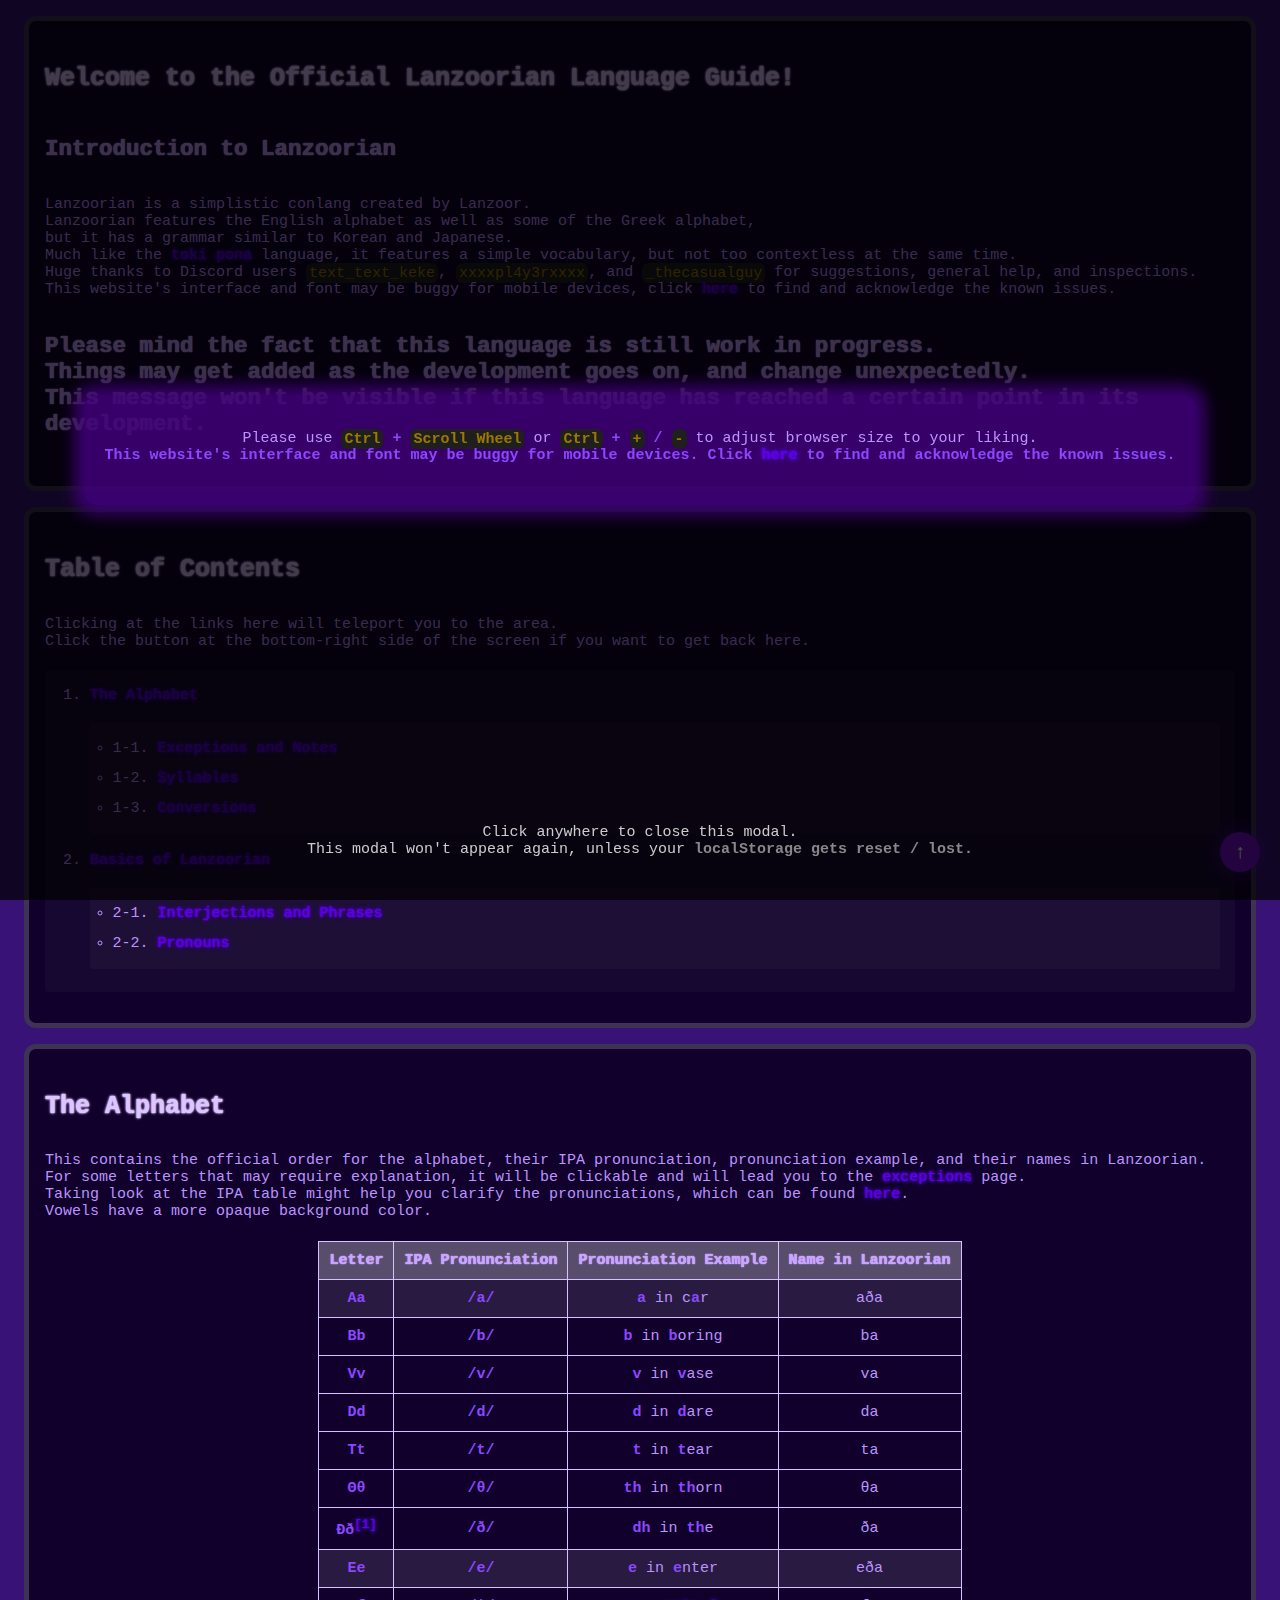
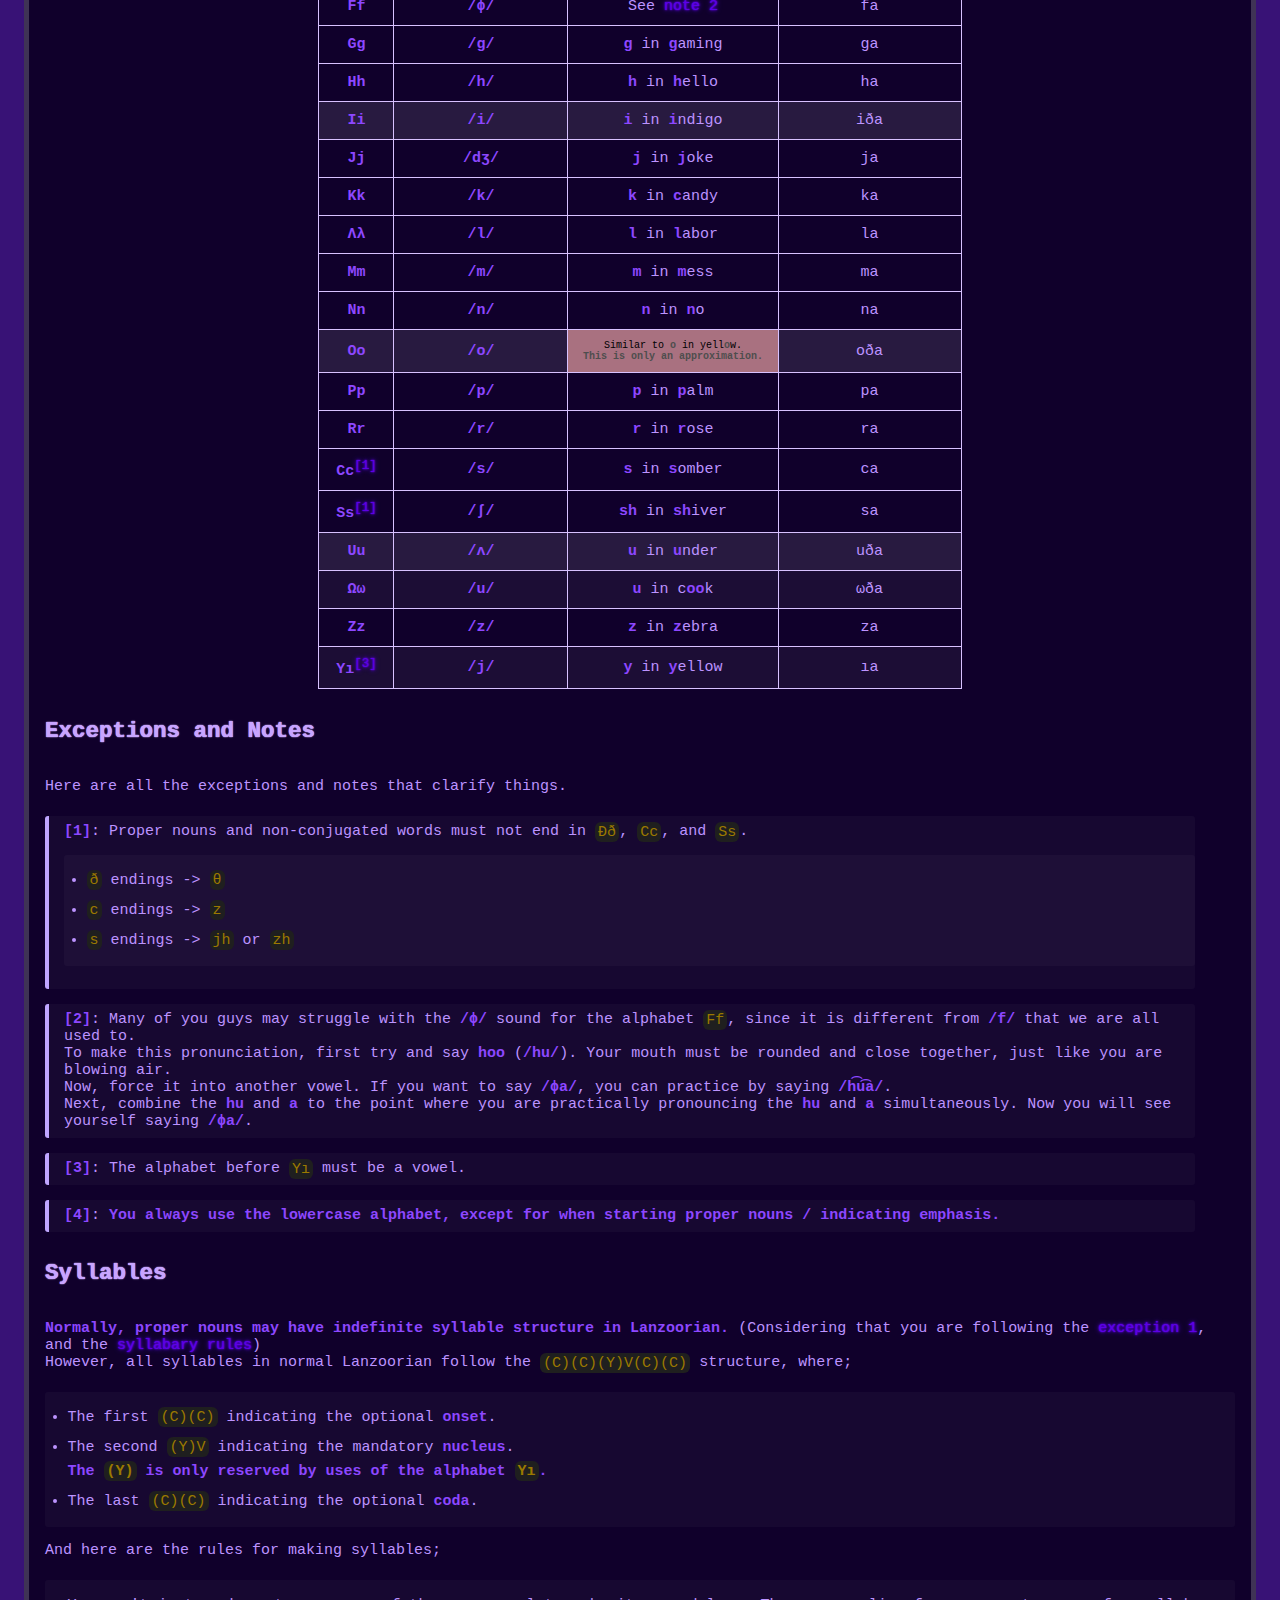
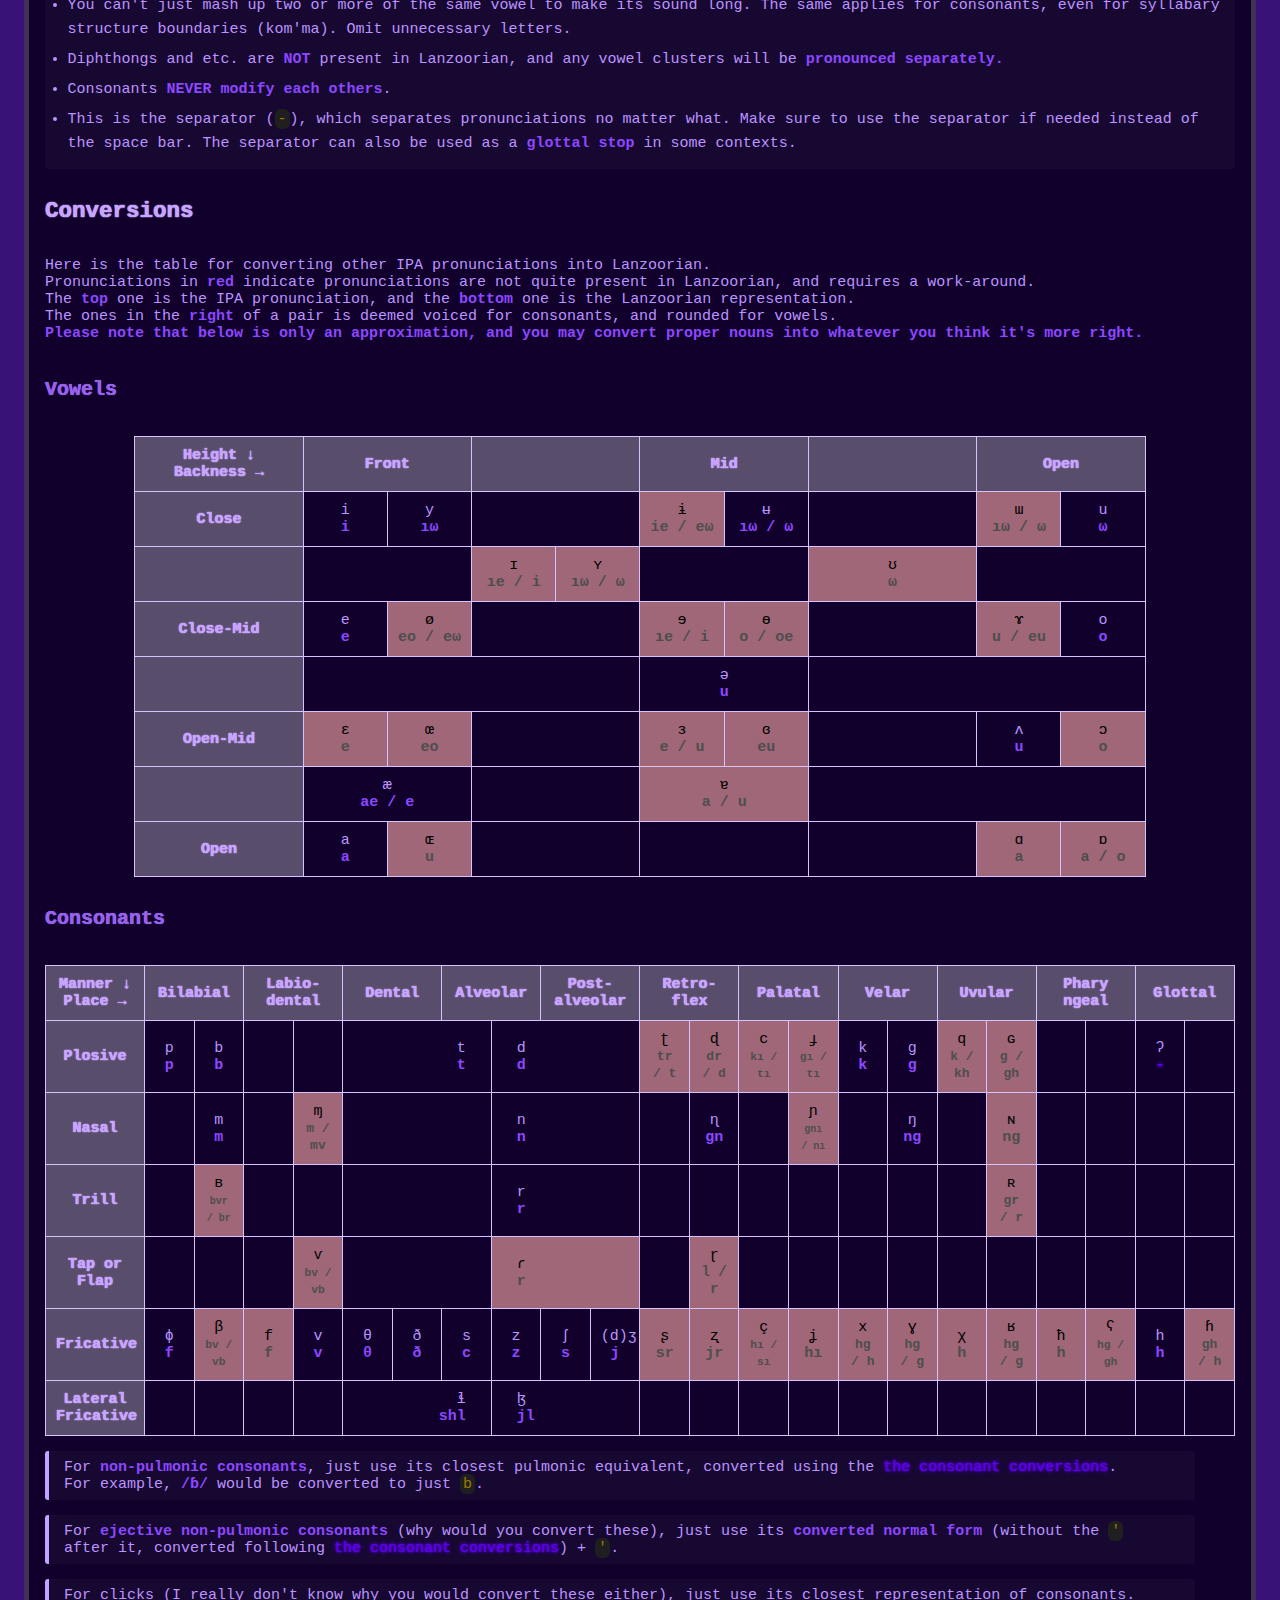
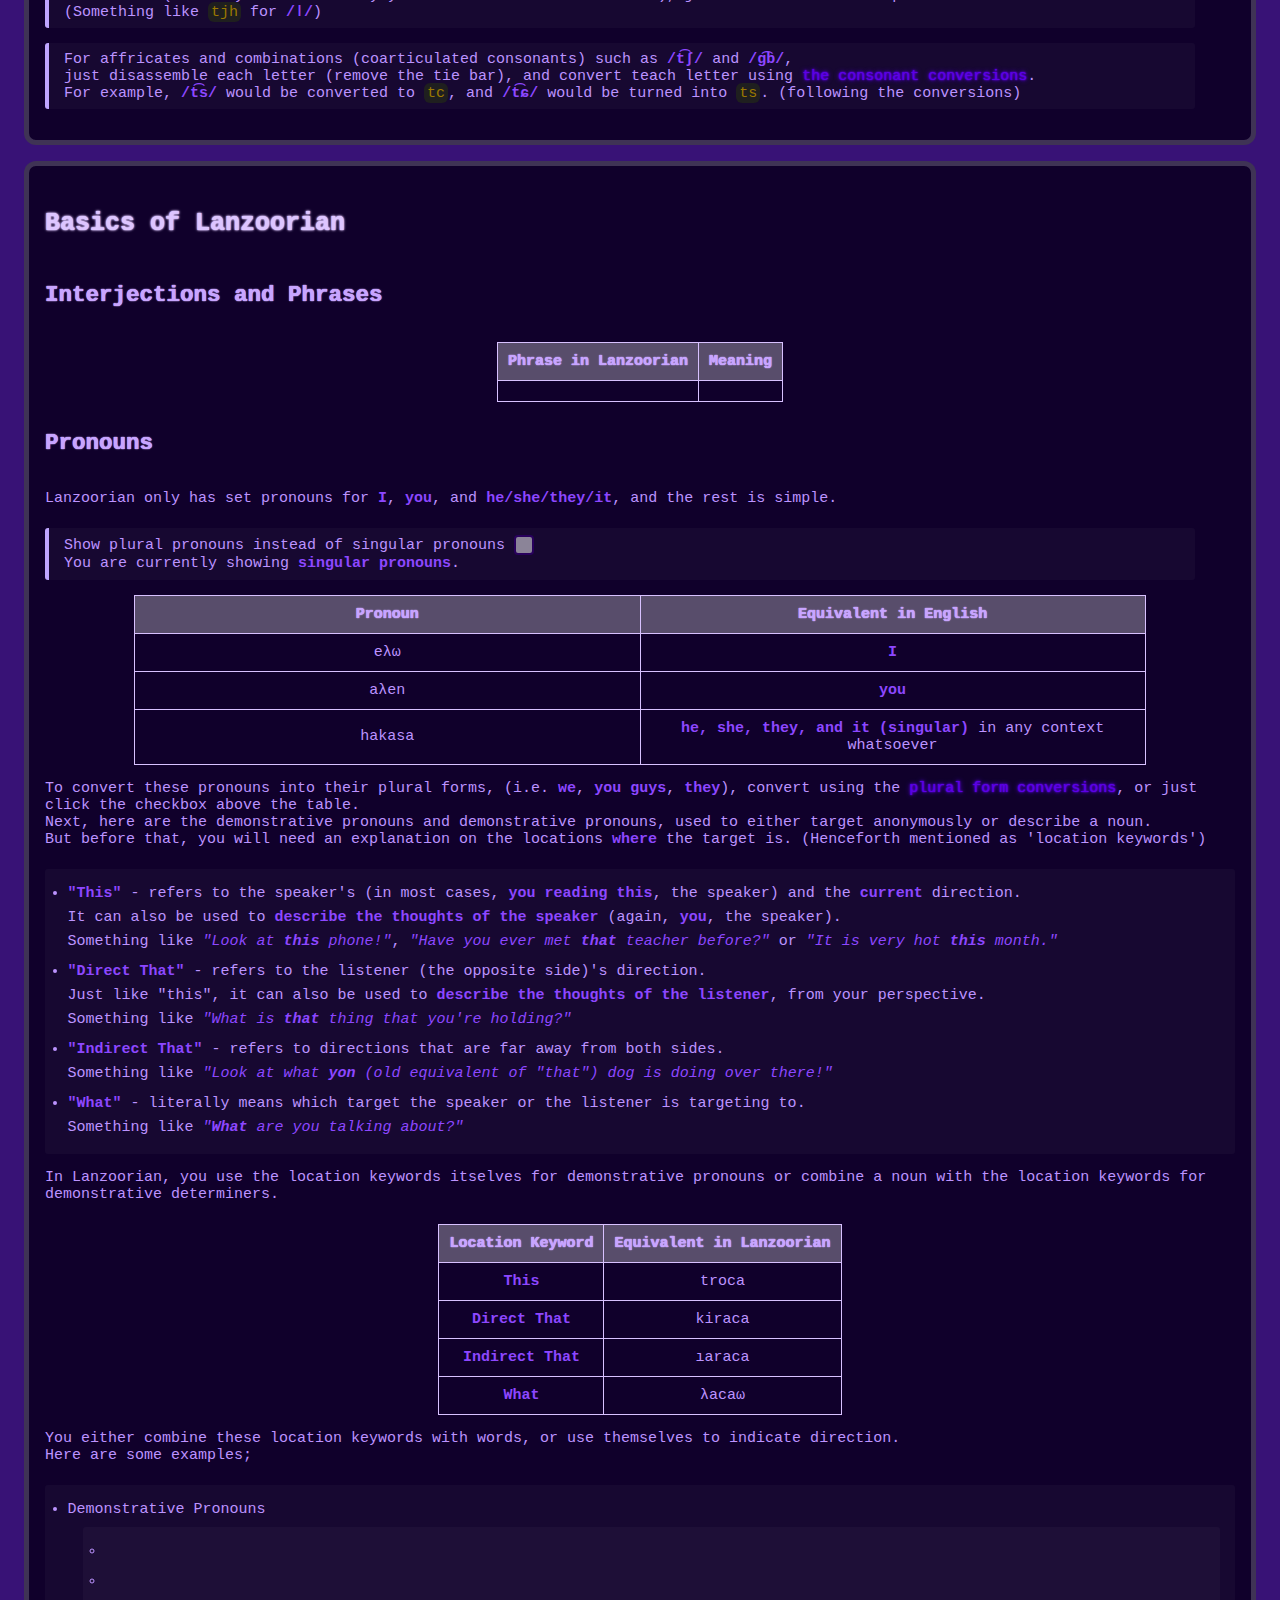
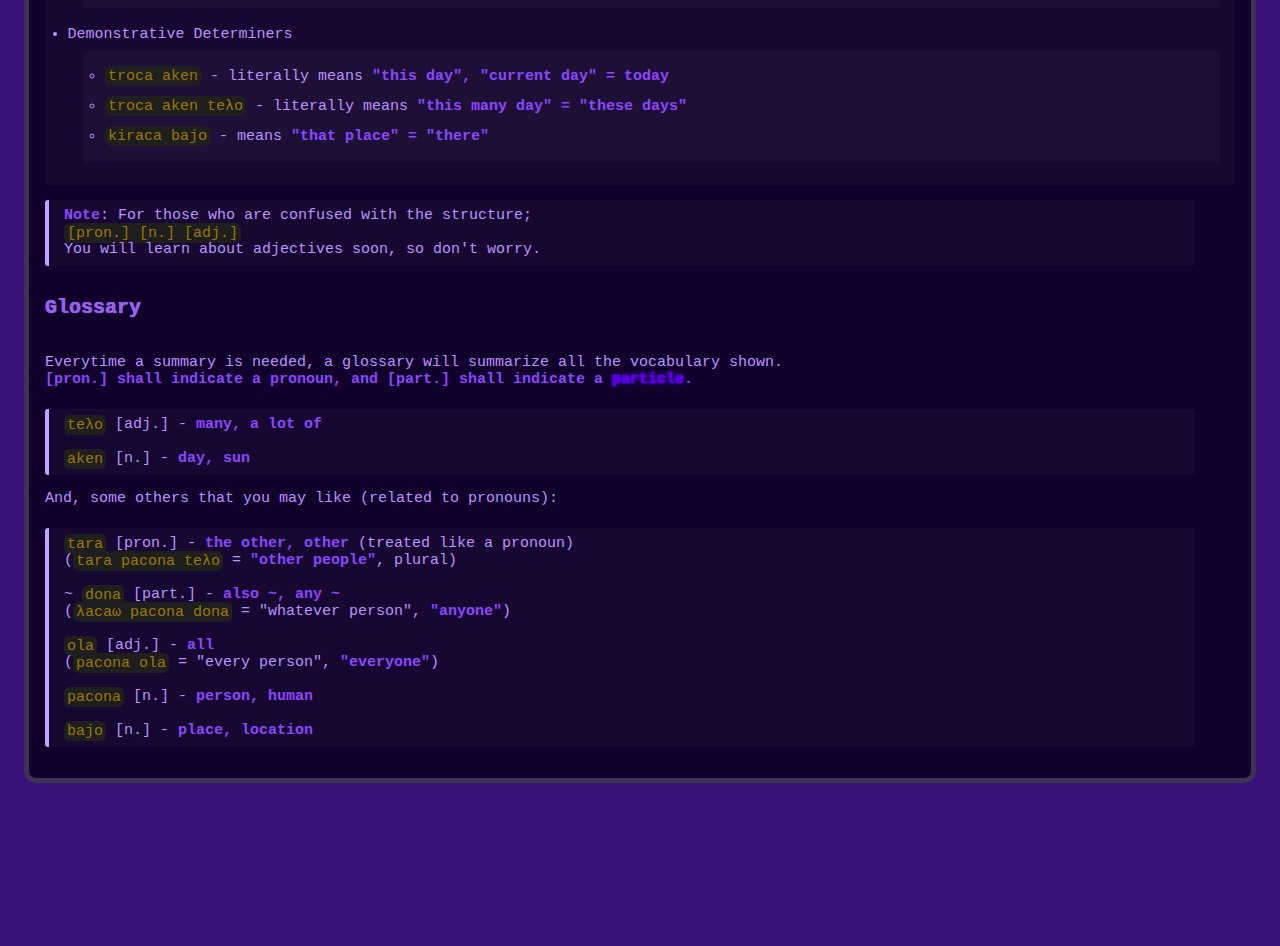
<file: index.html>
<!DOCTYPE html>
<html lang="en">
<head>
    <title>Lanzoorian</title>
    <link rel="stylesheet" href="styles.css">
</head>
<body>
    <div class="modal">
        <div class="modal-content">
            <p>Please use <b><code>Ctrl</code> + <code>Scroll Wheel</code></b> or <b><code>Ctrl</code> + <code>+</code> / <code>-</code></b> to adjust browser size to your liking.
            <br><b style="font-size: 15px;">This website's interface and font may be buggy for mobile devices. Click <a href="https://github.com/Lanzoor/Lanzoorian-Language/blob/main/README.md" target="_blank" rel="noopener noreferrer">here</a> to find and acknowledge the known issues.</b></p>
        </div>
        <div class="modal-text">Click anywhere to close this modal.<br>This modal won't appear again, unless your <b>localStorage gets reset / lost.</b></div>
    </div>

    <div class="page">
    <h1>Welcome to the Official Lanzoorian Language Guide!</h1>
    <h2>Introduction to Lanzoorian</h2>

    <p>Lanzoorian is a simplistic conlang created by Lanzoor.
    <br>Lanzoorian features the English alphabet as well as some of the Greek alphabet,
    <br>but it has a grammar similar to Korean and Japanese.
    <br>Much like the <a href="https://en.wikipedia.org/wiki/Toki_Pona" target="_blank" rel="noopener noreferrer">toki pona</a> language, it features a simple vocabulary, but not too contextless at the same time.
    <br>Huge thanks to Discord users <code>text_text_keke</code>, <code>xxxxpl4y3rxxxx</code>, and <code>_thecasualguy</code> for suggestions, general help, and inspections.
    <br>This website's interface and font may be buggy for mobile devices, click <a href="https://github.com/Lanzoor/Lanzoorian-Language/blob/main/README.md" target="_blank" rel="noopener noreferrer">here</a> to find and acknowledge the known issues.</p>
    <h2>Please mind the fact that this language is still work in progress. 
    <br>Things may get added as the development goes on, and change unexpectedly.
    <br>This message won't be visible if this language has reached a certain point in its development.</h2>
    </div>

    <div id="toc" class="page">
    <h1>Table of Contents</h1>
    <p>Clicking at the links here will teleport you to the area.
    <br>Click the button at the bottom-right side of the screen if you want to get back here.</p>

    <ol>
        <li>
            <a href="#alphabet">The Alphabet</a>
            <ul>
                <li>
                    1-1. <a href="#exceptions">Exceptions and Notes</a>
                </li>
                <li>
                    1-2. <a href="#syllables">Syllables</a>
                </li>
                <li>
                    1-3. <a href="#conversions">Conversions</a>
                </li>
            </ul>
        </li>
        <li>
            <a href="#basics">Basics of Lanzoorian</a>
            <ul>
                <li>
                    2-1. <a href="#interjections">Interjections and Phrases</a>
                </li>
                <li>
                    2-2. <a href="#pronouns">Pronouns</a>
                </li>
            </ul>
        </li>
    </ol>
    </div>

    <div class="page">
    <h1 id="alphabet">The Alphabet</h1>
    
    <p>This contains the official order for the alphabet, their IPA pronunciation, pronunciation example, and their names in Lanzoorian.
    <br>For some letters that may require explanation, it will be clickable and will lead you to the <a href="#exceptions">exceptions</a> page.
    <br>Taking look at the IPA table might help you clarify the pronunciations, which can be found <a href="https://www.ipachart.com" target="_blank" rel="noopener noreferrer">here</a>.
    <br>Vowels have a more opaque background color.</p>
    
    <table>
        <thead>
            <tr>
                <th>Letter</th>
                <th>IPA Pronunciation</th>
                <th>Pronunciation Example</th>
                <th>Name in Lanzoorian</th>
            </tr>
        </thead>
        <tbody>
            <tr style="background-color: rgba(255, 255, 255, 0.1);">
                <td><b>Aa</b></td>
                <td><b>/a/</b></td>
                <td><b>a</b> in c<b>a</b>r</td>
                <td>aða</td>
            </tr>
            <tr>
                <td><b>Bb</b></td>
                <td><b>/b/</b></td>
                <td><b>b</b> in <b>b</b>oring</td>
                <td>ba</td>
            </tr>
            <tr>
                <td><b>Vv</b></td>
                <td><b>/v/</b></td>
                <td><b>v</b> in <b>v</b>ase</td>
                <td>va</td>
            </tr>
            <tr>
                <td><b>Dd</b></td>
                <td><b>/d/</b></td>
                <td><b>d</b> in <b>d</b>are</td>
                <td>da</td>
            </tr>
            <tr>
                <td><b>Tt</b></td>
                <td><b>/t/</b></td>
                <td><b>t</b> in <b>t</b>ear</td>
                <td>ta</td>
            </tr>
            <tr>
                <td><b>Θθ</b></td>
                <td><b>/θ/</b></td>
                <td><b>th</b> in <b>th</b>orn</td>
                <td>θa</td>
            </tr>
            <tr>
                <td><b>Ðð</b><sup><a href="#exceptions_note1">[1]</a></sup></td>
                <td><b>/ð/</b></td>
                <td><b>dh</b> in <b>th</b>e</td>
                <td>ða</td>
            </tr>
            <tr style="background-color: rgba(255, 255, 255, 0.1);">
                <td><b>Ee</b></td>
                <td><b>/e/</b></td>
                <td><b>e</b> in <b>e</b>nter</td>
                <td>eða</td>
            </tr>
            <tr>
                <td><b>Ff</b></td>
                <td><b>/ɸ/</b></td>
                <td>See <a href="#exceptions_note2">note 2</a></td>
                <td>fa</td>
            </tr>
            <tr>
                <td><b>Gg</b></td>
                <td><b>/g/</b></td>
                <td><b>g</b> in <b>g</b>aming</td>
                <td>ga</td>
            </tr>
            <tr>
                <td><b>Hh</b></td>
                <td><b>/h/</b></td>
                <td><b>h</b> in <b>h</b>ello</td>
                <td>ha</td>
            </tr>
            <tr style="background-color: rgba(255, 255, 255, 0.1);">
                <td><b>Ii</b></td>
                <td><b>/i/</b></td>
                <td><b>i</b> in <b>i</b>ndigo</td>
                <td>iða</td>
            </tr>
            <tr>
                <td><b>Jj</b></td>
                <td><b>/dʒ/</b></td>
                <td><b>j</b> in <b>j</b>oke</td>
                <td>ja</td>
            </tr>
            <tr>
                <td><b>Kk</b></td>
                <td><b>/k/</b></td>
                <td><b>k</b> in <b>c</b>andy</td>
                <td>ka</td>
            </tr>
            <tr>
                <td><b>Λλ</b></td>
                <td><b>/l/</b></td>
                <td><b>l</b> in <b>l</b>abor</td>
                <td>la</td>
            </tr>
            <tr>
                <td><b>Mm</b></td>
                <td><b>/m/</b></td>
                <td><b>m</b> in <b>m</b>ess</td>
                <td>ma</td>
            </tr>
            <tr>
                <td><b>Nn</b></td>
                <td><b>/n/</b></td>
                <td><b>n</b> in <b>n</b>o</td>
                <td>na</td>
            </tr>
            <tr style="background-color: rgba(255, 255, 255, 0.1);">
                <td><b>Oo</b></td>
                <td><b>/o/</b></td>
                <td id="inverted" style="font-size: 10px;">Similar to <b>o</b> in yell<b>o</b>w.<br><b>This is only an approximation.</b></td>
                <td>oða</td>
            </tr>
            <tr>
                <td><b>Pp</b></td>
                <td><b>/p/</b></td>
                <td><b>p</b> in <b>p</b>alm</td>
                <td>pa</td>
            </tr>
            <tr>
                <td><b>Rr</b></td>
                <td><b>/r/</b></td>
                <td><b>r</b> in <b>r</b>ose</td>
                <td>ra</td>
            </tr>
            <tr>
                <td><b>Cc</b><sup><a href="#exceptions_note1">[1]</a></sup></td>
                <td><b>/s/</b></td>
                <td><b>s</b> in <b>s</b>omber</td>
                <td>ca</td>
            </tr>
            <tr>
                <td><b>Ss</b><sup><a href="#exceptions_note1">[1]</a></sup></td>
                <td><b>/ʃ/</b></td>
                <td><b>sh</b> in <b>sh</b>iver</td>
                <td>sa</td>
            </tr>
            <tr style="background-color: rgba(255, 255, 255, 0.1);">
                <td><b>Uu</b></td>
                <td><b>/ʌ/</b></td>
                <td><b>u</b> in <b>u</b>nder</td>
                <td>uða</td>
            </tr>
            <tr style="background-color: rgba(255, 255, 255, 0.05);">
                <td><b>Ωω</b></td>
                <td><b>/u/</b></td>
                <td><b>u</b> in c<b>oo</b>k</td>
                <td>ωða</td>
            </tr>
            <tr>
                <td><b>Zz</b></td>
                <td><b>/z/</b></td>
                <td><b>z</b> in <b>z</b>ebra</td>
                <td>za</td>
            </tr>
            <tr style="background-color: rgba(255, 255, 255, 0.05);">
                <td><b>Yı</b><sup><a href="#exceptions_note3">[3]</a></sup></td>
                <td><b>/j/</b></td>
                <td><b>y</b> in <b>y</b>ellow</td>
                <td>ıa</td>
            </tr>
        </tbody>
    </table>

    <h2 id="exceptions">Exceptions and Notes</h2>

    <p>Here are all the exceptions and notes that clarify things.</p>

    <blockquote id="exceptions_note1">
        <b>[1]</b>: Proper nouns and non-conjugated words must not end in <code>Ðð</code>, <code>Cc</code>, and <code>Ss</code>.
        <br>
        <ul>
            <li>
                <code>ð</code> endings -> <code>θ</code>
            </li>
            <li>
                <code>c</code> endings -> <code>z</code>
            </li>
            <li>
                <code>s</code> endings -> <code>jh</code> or <code>zh</code>
            </li>
        </ul>
    </blockquote>
    <blockquote id="exceptions_note2">
        <b>[2]</b>: Many of you guys may struggle with the <b>/ɸ/</b> sound for the alphabet <code>Ff</code>, since it is different from <b>/f/</b> that we are all used to.
        <br>To make this pronunciation, first try and say <b>hoo</b> (<b>/hu/</b>). Your mouth must be rounded and close together, just like you are blowing air. 
        <br>Now, force it into another vowel. If you want to say <b>/ɸa/</b>, you can practice by saying <b>/h͡u͡a/</b>. 
        <br>Next, combine the <b>hu</b> and <b>a</b> to the point where you are practically pronouncing the <b>hu</b> and <b>a</b> simultaneously. Now you will see yourself saying <b>/ɸa/</b>.
    </blockquote>
    <blockquote id="exceptions_note3">
        <b>[3]</b>: The alphabet before <code>Yı</code> must be a vowel.
    </blockquote>
    <blockquote id="exceptions_note4">
        <b>[4]</b>: <b>You always use the lowercase alphabet, except for when starting proper nouns / indicating emphasis.</b>
    </blockquote>

    <h2 id="syllables">Syllables</h2>

    <p><b>Normally, proper nouns may have indefinite syllable structure in Lanzoorian.</b> (Considering that you are following the <a href="#exceptions_note1">exception 1</a>, and the <a href="#syllabary_rules">syllabary rules</a>)
    <br>However, all syllables in normal Lanzoorian follow the <code>(C)(C)(Y)V(C)(C)</code> structure, where;</p>

    <ul>
        <li>
            The first <code>(C)(C)</code> indicating the optional <b>onset</b>.
        </li>
        <li>
            The second <code>(Y)V</code> indicating the mandatory <b>nucleus</b>. 
            <br><b>The <code>(Y)</code> is only reserved by uses of the alphabet <code>Yı</code>.</b>
        </li>
        <li>
            The last <code>(C)(C)</code> indicating the optional <b>coda</b>.
        </li>
    </ul>

    <p>And here are the rules for making syllables;</p>

    <ul id="syllabary_rules">
        <li>
            You can't just mash up two or more of the same vowel to make its sound long.
            The same applies for consonants, even for syllabary structure boundaries (kom'ma). Omit unnecessary letters.
        </li>
        <li>
            Diphthongs and etc. are <b>NOT</b> present in Lanzoorian, and any vowel clusters will be <b>pronounced separately.</b>
        </li>
        <li id="h_rule">
            Consonants <b>NEVER modify each others</b>.
        </li>
        <li id="separator">
            This is the separator (<code>-</code>), which separates pronunciations no matter what.
            Make sure to use the separator if needed instead of the space bar.
            The separator can also be used as a <b>glottal stop</b> in some contexts.
        </li>
    </ul>
    </table>

    <h2 id="conversions">Conversions</h2>

    <p>Here is the table for converting other IPA pronunciations into Lanzoorian.
    <br>Pronunciations in <b>red</b> indicate pronunciations are not quite present in Lanzoorian, and requires a work-around.
    <br>The <b>top</b> one is the IPA pronunciation, and the <b>bottom</b> one is the Lanzoorian representation.
    <br>The ones in the <b>right</b> of a pair is deemed voiced for consonants, and rounded for vowels.
    <br><b>Please note that below is only an approximation, and you may convert proper nouns into whatever you think it's more right.</b></p>

    <h3>Vowels</h3>

    <table id="vowel-conversions" style="width: 85%; table-layout: fixed;">
        <thead>
            <tr>
                <th rowspan="2" colspan="2">Height ↓<br>Backness →</th>
                <th rowspan="2" colspan="2">Front</th>
                <th rowspan="2" colspan="2"></th>
                <th rowspan="2" colspan="2">Mid</th>
                <th rowspan="2" colspan="2"></th>
                <th rowspan="2" colspan="2">Open</th>
            </tr>
        </thead>
        <tbody>
            <tr>
                <th colspan="2">Close</th>
                <td>i<br><b>i</b></td>
                <td>y<br><b>ıω</b></td>
                <td colspan="2"></td>
                <td id="inverted">ɨ<br><b>ie / eω</b></td>
                <td>ʉ<br><b>ıω / ω</b></td>
                <td colspan="2"></td>
                <td id="inverted">ɯ<br><b>ıω / ω</b></td>
                <td>u<br><b>ω</b></td>
            </tr>
            <tr>
                <th colspan="2"></th>
                <td colspan="2"></td>
                <td id="inverted">ɪ<br><b>ıe / i</b></td>
                <td id="inverted">ʏ<br><b>ıω / ω</b></td>
                <td colspan="2"></td>
                <td id="inverted" colspan="2">ʊ<br><b>ω</b></td>
                <td colspan="2"></td>
            </tr>
            <tr>
                <th colspan="2">Close-Mid</th>
                <td>e<br><b>e</b></td>
                <td id="inverted">ø<br><b>eo / eω</b></td>
                <td colspan="2"></td>
                <td id="inverted">ɘ<br><b>ıe / i</b></td>
                <td id="inverted">ɵ<br><b>o / oe</b></td>
                <td colspan="2"></td>
                <td id="inverted">ɤ<br><b>u / eu</b></td>
                <td>o<br><b>o</b></td>
            </tr>
            <tr>
                <th colspan="2"></th>
                <td colspan="4"></td>
                <td colspan="2">ə<br><b>u</b></td>
                <td colspan="4"></td>
            </tr>
            <tr>
                <th colspan="2">Open-Mid</th>
                <td id="inverted">ɛ<br><b>e</b></td>
                <td id="inverted">œ<br><b>eo</b></td>
                <td colspan="2"></td>
                <td id="inverted">ɜ<br><b>e / u</b></td>
                <td id="inverted">ɞ<br><b>eu</b></td>
                <td colspan="2"></td>
                <td>ʌ<br><b>u</b></td>
                <td id="inverted">ɔ<br><b>o</b></td>
            </tr>
            <tr>
                <th colspan="2"></th>
                <td colspan="2">æ<br><b>ae / e</b></td>
                <td colspan="2"></td>
                <td id="inverted" colspan="2">ɐ<br><b>a / u</b></td>
                <td colspan="4"></td>
            </tr>
            <tr>
                <th colspan="2">Open</th>
                <td>a<br><b>a</b></td>
                <td id="inverted">ɶ<br><b>u</b></td>
                <td colspan="2"></td>
                <td colspan="2"></td>
                <td colspan="2"></td>
                <td id="inverted">ɑ<br><b>a</b></td>
                <td id="inverted">ɒ<br><b>a / o</b></td>
            </tr>
        </tbody>
    </table>

    <h3>Consonants</h3>

    <table id="consonant-conversions" style="width: 100%; table-layout: fixed;">
        <thead>
            <tr>
                <th rowspan="2" colspan="2">Manner ↓<br>Place →</th>
                <th rowspan="2" colspan="2">Bilabial</th>
                <th rowspan="2" colspan="2">Labio-<br>dental</th>
                <th rowspan="2" colspan="2">Dental</th>
                <th rowspan="2" colspan="2">Alveolar</th>
                <th rowspan="2" colspan="2">Post-<br>alveolar</th>
                <th rowspan="2" colspan="2">Retro-<br>flex</th>
                <th rowspan="2" colspan="2">Palatal</th>
                <th rowspan="2" colspan="2">Velar</th>
                <th rowspan="2" colspan="2">Uvular</th>
                <th rowspan="2" colspan="2">Phary<br>ngeal</th>
                <th rowspan="2" colspan="2">Glottal</th>
            </tr>
        </thead>
        <tbody>
            <tr>
                <th colspan="2">Plosive</th>
                <td>p<br><b>p</b></td>
                <td>b<br><b>b</b></td>
                <td></td>
                <td></td>
                <td colspan="3" style="text-align: right; padding-right: 25px">t<br><b>t</b></td>
                <td colspan="3" style="text-align: left; padding-left: 25px">d<br><b>d</b></td>
                <td id="inverted">ʈ<br><b style="font-size: 13px">tr / t</b></td>
                <td id="inverted">ɖ<br><b style="font-size: 13px">dr / d</b></td>
                <td id="inverted">c<br><b style="font-size: 11.25px">kı / tı</b></td>
                <td id="inverted">ɟ<br><b style="font-size: 11.25px">gı / tı</b></td>
                <td>k<br><b>k</b></td>
                <td>g<br><b>g</b></td>
                <td id="inverted">q<br><b style="font-size: 13px">k / kh</b></td>
                <td id="inverted">ɢ<br><b style="font-size: 13px">g / gh</b></td>
                <td></td>
                <td></td>
                <td>ʔ<br><b><a href="#separator">-</a></b></td>
                <td></td>
            </tr>
            <tr>
                <th colspan="2">Nasal</th>
                <td></td>
                <td>m<br><b>m</b></td>
                <td></td>
                <td id="inverted">ɱ<br><b style="font-size: 13px">m / mv</b></td>
                <td colspan="3" style="text-align: right; padding-right: 25px"></td>
                <td colspan="3" style="text-align: left; padding-left: 25px">n<br><b>n</b></td>
                <td></td>
                <td >ɳ<br><b>gn</b></td>
                <td></td>
                <td id="inverted">ɲ<br><b style="font-size: 10px">gnı / nı</b></td>
                <td></td>
                <td>ŋ<br><b>ng</b></td>
                <td></td>
                <td id="inverted">ɴ<br><b>ng</b></td>
                <td></td>
                <td></td>
                <td></td>
                <td></td>
            </tr>
            <tr>
                <th colspan="2">Trill</th>
                <td></td>
                <td id="inverted">ʙ<br><b style="font-size: 10px">bvr / br</b></td>
                <td></td>
                <td></td>
                <td colspan="3" style="text-align: right; padding-right: 25px"></td>
                <td colspan="3" style="text-align: left; padding-left: 25px">r<br><b>r</b></td>
                <td></td>
                <td></td>
                <td></td>
                <td></td>
                <td></td>
                <td></td>
                <td></td>
                <td id="inverted">ʀ<br><b style="font-size: 13px">gr / r</b></td>
                <td></td>
                <td></td>
                <td></td>
                <td></td>
            </tr>
            <tr>
                <th colspan="2">Tap or Flap</th>
                <td></td>
                <td></td>
                <td></td>
                <td id="inverted">ⱱ<br><b style="font-size: 11.25px">bv / vb</b></td>
                <td colspan="3" style="text-align: right; padding-right: 25px"></td>
                <td colspan="3" id="inverted" style="text-align: left; padding-left: 25px">ɾ<br><b>r</b></td>
                <td></td>
                <td id="inverted">ɽ<br><b style="font-size: 14px;">l / r</b></td>
                <td></td>
                <td></td>
                <td></td>
                <td></td>
                <td></td>
                <td></td>
                <td></td>
                <td></td>
                <td></td>
                <td></td>
            </tr>
            <tr>
                <th colspan="2">Fricative</th>
                <td>ɸ<br><b>f</b></td>
                <td id="inverted">β<br><b style="font-size: 11.25px">bv / vb</b></td>
                <td id="inverted">f<br><b>f</b></td>
                <td>v<br><b>v</b></td>
                <td>θ<br><b>θ</b></td>
                <td>ð<br><b>ð</b></td>
                <td>s<br><b>c</b></td>
                <td>z<br><b>z</b></td>
                <td>ʃ<br><b>s</b></td>
                <td>(d)ʒ<br><b>j</b></td>
                <td id="inverted">ʂ<br><b>sr</b></td>
                <td id="inverted">ʐ<br><b>jr</b></td>
                <td id="inverted">ç<br><b style="font-size: 11.25px;">hı / sı</b></td>
                <td id="inverted">ʝ<br><b>hı</b></td>
                <td id="inverted">x<br><b style="font-size: 13px;">hg / h</b></td>
                <td id="inverted">ɣ<br><b style="font-size: 13px;">hg / g</b></td>
                <td id="inverted">χ<br><b>h</b></td>
                <td id="inverted">ʁ<br><b style="font-size: 13px;">hg / g</b></td>
                <td id="inverted">ħ<br><b>h</b></td>
                <td id="inverted">ʕ<br><b style="font-size: 11.25px;">hg / gh</b></td>
                <td>h<br><b>h</b></td>
                <td id="inverted">ɦ<br><b style="font-size: 13px;">gh / h</b></td>
            </tr>
            <tr>
                <th colspan="2">Lateral Fricative</th>
                <td></td>
                <td></td>
                <td></td>
                <td></td>
                <td colspan="3" style="text-align: right; padding-right: 25px">ɬ<br><b>shl</b></td>
                <td colspan="3" style="text-align: left; padding-left: 25px">ɮ<br><b>jl</b></td>
                <td></td>
                <td></td>
                <td></td>
                <td></td>
                <td></td>
                <td></td>
                <td></td>
                <td></td>
                <td></td>
                <td></td>
                <td></td>
                <td></td>
            </tr>
        </tbody>
    </table>

    <blockquote>
        For <b>non-pulmonic consonants</b>, just use its closest pulmonic equivalent, converted using the <a href="#consonant-conversions">the consonant conversions</a>.
        <br>For example, <b>/ɓ/</b> would be converted to just <code>b</code>.
    </blockquote>
    <blockquote>
        For <b>ejective non-pulmonic consonants</b> (why would you convert these), just use its <b>converted normal form</b> (without the <code>'</code>
        <br>after it, converted following <a href="#consonant-conversions">the consonant conversions</a>) + <code>'</code>.
    </blockquote>
    <blockquote>
        For clicks (I really don't know why you would convert these either), just use its closest representation of consonants.
        <br>(Something like <code>tjh</code> for <b>/ǀ/</b>)
    </blockquote>
    <blockquote>
        For affricates and combinations (coarticulated consonants) such as <b>/t͡ʃ/</b> and <b>/g͡b/</b>, 
        <br>just disassemble each letter (remove the tie bar), and convert teach letter using <a href="#consonant-conversions">the consonant conversions</a>.
        <br>For example, <b>/t͡s/</b> would be converted to <code>tc</code>, and <b>/t͡ɕ/</b> would be turned into <code>ts</code>. (following the conversions)
    </blockquote>

    </body>
    
    </html>
    </div>

    <div class="page">
    <h1 id="basics">Basics of Lanzoorian</h1>
    <h2 id="interjections">Interjections and Phrases</h2>

    <table>
        <thead>
            <tr>
                <th>Phrase in Lanzoorian</th>
                <th>Meaning</th>
            </tr>
        </thead>
        <tbody>
            <tr>
                <td></td>
            </tr>
        </tbody>
    </table>

    <h2 id="pronouns">Pronouns</h2>
    <p>Lanzoorian only has set pronouns for <b>I</b>, <b>you</b>, and <b>he/she/they/it</b>, and the rest is simple.</p>

    <blockquote>
        Show plural pronouns instead of singular pronouns
        <label id="checkbox_wrapper">
            <input type="checkbox" id="check_pronouns">
        </label>
        <br>
        You are currently showing <b id="stat_pronouns">singular pronouns</b>.
    </blockquote>

    <table id="sing_pronouns" style="width: 85%; table-layout: fixed;">
        <thead>
            <tr>
                <th>Pronoun</th>
                <th>Equivalent in English</th>
            </tr>
        </thead>
        <tbody>
            <tr>
                <td>eλω</td>
                <td><b>I</b></td>
            </tr>
            <tr>
                <td>aλen</td>
                <td><b>you</b></td>
            </tr>
            <tr>
                <td>hakasa</td>
                <td><b>he, she, they, and it (singular)</b> in any context whatsoever</td>
            </tr>
        </tbody>
    </table>

    <table id="plur_pronouns" class="hidden" style="width: 85%; table-layout: fixed;">
        <thead>
            <tr>
                <th>Pronoun</th>
                <th>Equivalent in English</th>
            </tr>
        </thead>
        <tbody>
            <tr>
                <td>eλω teλo</td>
                <td><b>We</b></td>
            </tr>
            <tr>
                <td>aλen teλo</td>
                <td><b>you guys, y'all</b></td>
            </tr>
            <tr>
                <td>hakasa teλo</td>
                <td><b>they (plural)</b> in any context whatsoever</td>
            </tr>
        </tbody>
    </table>

    <p>To convert these pronouns into their plural forms, (i.e. <b>we</b>, <b>you guys</b>, <b>they</b>), convert using the <a href="plural">plural form conversions</a>, or just click the checkbox above the table.
    <br>Next, here are the demonstrative pronouns and demonstrative pronouns, used to either target anonymously or describe a noun.
    <br>But before that, you will need an explanation on the locations <b>where</b> the target is. (Henceforth mentioned as 'location keywords')</p>
    
    <ul>
        <li>
            <b>"This"</b> - refers to the speaker's (in most cases, <b>you reading this</b>, the speaker) and the <b>current</b> direction.
            <br>It can also be used to <b>describe the thoughts of the speaker</b> (again, <b>you</b>, the speaker).
            <br>Something like <i>"Look at <b>this</b> phone!"</i>, <i>"Have you ever met <b>that</b> teacher before?"</i> or <i>"It is very hot <b>this</b> month."</i>
        </li>
        <li>
            <b>"Direct That"</b> - refers to the listener (the opposite side)'s direction.
            <br>Just like "this", it can also be used to <b>describe the thoughts of the listener</b>, from your perspective.
            <br>Something like <i>"What is <b>that</b> thing that you're holding?"</i>
        </li>
        <li>
            <b>"Indirect That"</b> - refers to directions that are far away from both sides.
            <br>Something like <i>"Look at what <b>yon</b> (old equivalent of "that") dog is doing over there!"</i>
        </li>
        <li>
            <b>"What"</b> - literally means which target the speaker or the listener is targeting to.
            <br>Something like <i>"<b>What</b> are you talking about?"</i>
        </li>
    </ul>

    <p>In Lanzoorian, you use the location keywords itselves for demonstrative pronouns or combine a noun with the location keywords for demonstrative determiners.</p>
        
    <table>
        <thead>
            <tr>
                <th>Location Keyword</th>
                <th>Equivalent in Lanzoorian</th>
            </tr>
        </thead>
        <tbody>
            <tr>
                <td><b>This</b></td>
                <td>troca</td>
            </tr>
            <tr>
                <td><b>Direct That</b></td>
                <td>kiraca</td>
            </tr>
            <tr>
                <td><b>Indirect That</b></td>
                <td>ıaraca</td>
            </tr>
            <tr>
                <td><b>What</b></td>
                <td>λacaω</td>
            </tr>
        </tbody>
    </table>

    <p>You either combine these location keywords with words, or use themselves to indicate direction.
    <br>Here are some examples;</p>

    <ul>
        <li>
            Demonstrative Pronouns
            <ul>
                <li>

                </li>
                <li>

                </li>
            </ul>
        </li>
        <li>
            Demonstrative Determiners
            <ul>
                <li>
                    <code>troca aken</code> - literally means <b>"this day", "current day" = today</b>
                </li>
                <li>
                    <code>troca aken teλo</code> - literally means <b>"this many day" = "these days"</b>
                </li>
                <li>
                    <code>kiraca bajo</code> - means <b>"that place" = "there"</b>
                </li>
            </ul>
        </li>
    </ul>

    <blockquote>
        <b>Note</b>: For those who are confused with the structure;
        <br><code>[pron.] [n.] [adj.]</code>
        <br>You will learn about adjectives soon, so don't worry.
    </blockquote>

    <h3>Glossary</h3>

    <p>Everytime a summary is needed, a glossary will summarize all the vocabulary shown.
    <br><b>[pron.] shall indicate a pronoun, and [part.] shall indicate a <a href="particles">particle</a>.</b></p>

    <blockquote>
        <code>teλo</code> [adj.] - <b>many, a lot of</b>
        <br><br>
        <code>aken</code> [n.] - <b>day, sun</b>
    </blockquote>

    <p>And, some others that you may like (related to pronouns):</p>

    <blockquote>
        <code>tara</code> [pron.] - <b>the other, other</b> (treated like a pronoun)
        <br>
        (<code>tara pacona teλo</code> = <b>"other people"</b>, plural)
        <br><br>
        ~ <code>dona</code> [part.] - <b>also ~, any ~</b>
        <br>
        (<code>λacaω pacona dona</code> = "whatever person", <b>"anyone"</b>)
        <br><br>
        <code>ola</code> [adj.] - <b>all</b>
        <br>
        (<code>pacona ola</code> = "every person", <b>"everyone"</b>)
        <br><br>
        <code>pacona</code> [n.] - <b>person, human</b>
        <br><br>
        <code>bajo</code> [n.] - <b>place, location</b>
    </blockquote>

    </div>
    <button id="back-to-top" title="Go to top">↑</button>
    <script src="./main.js"></script>
</body>
</html>
</file>
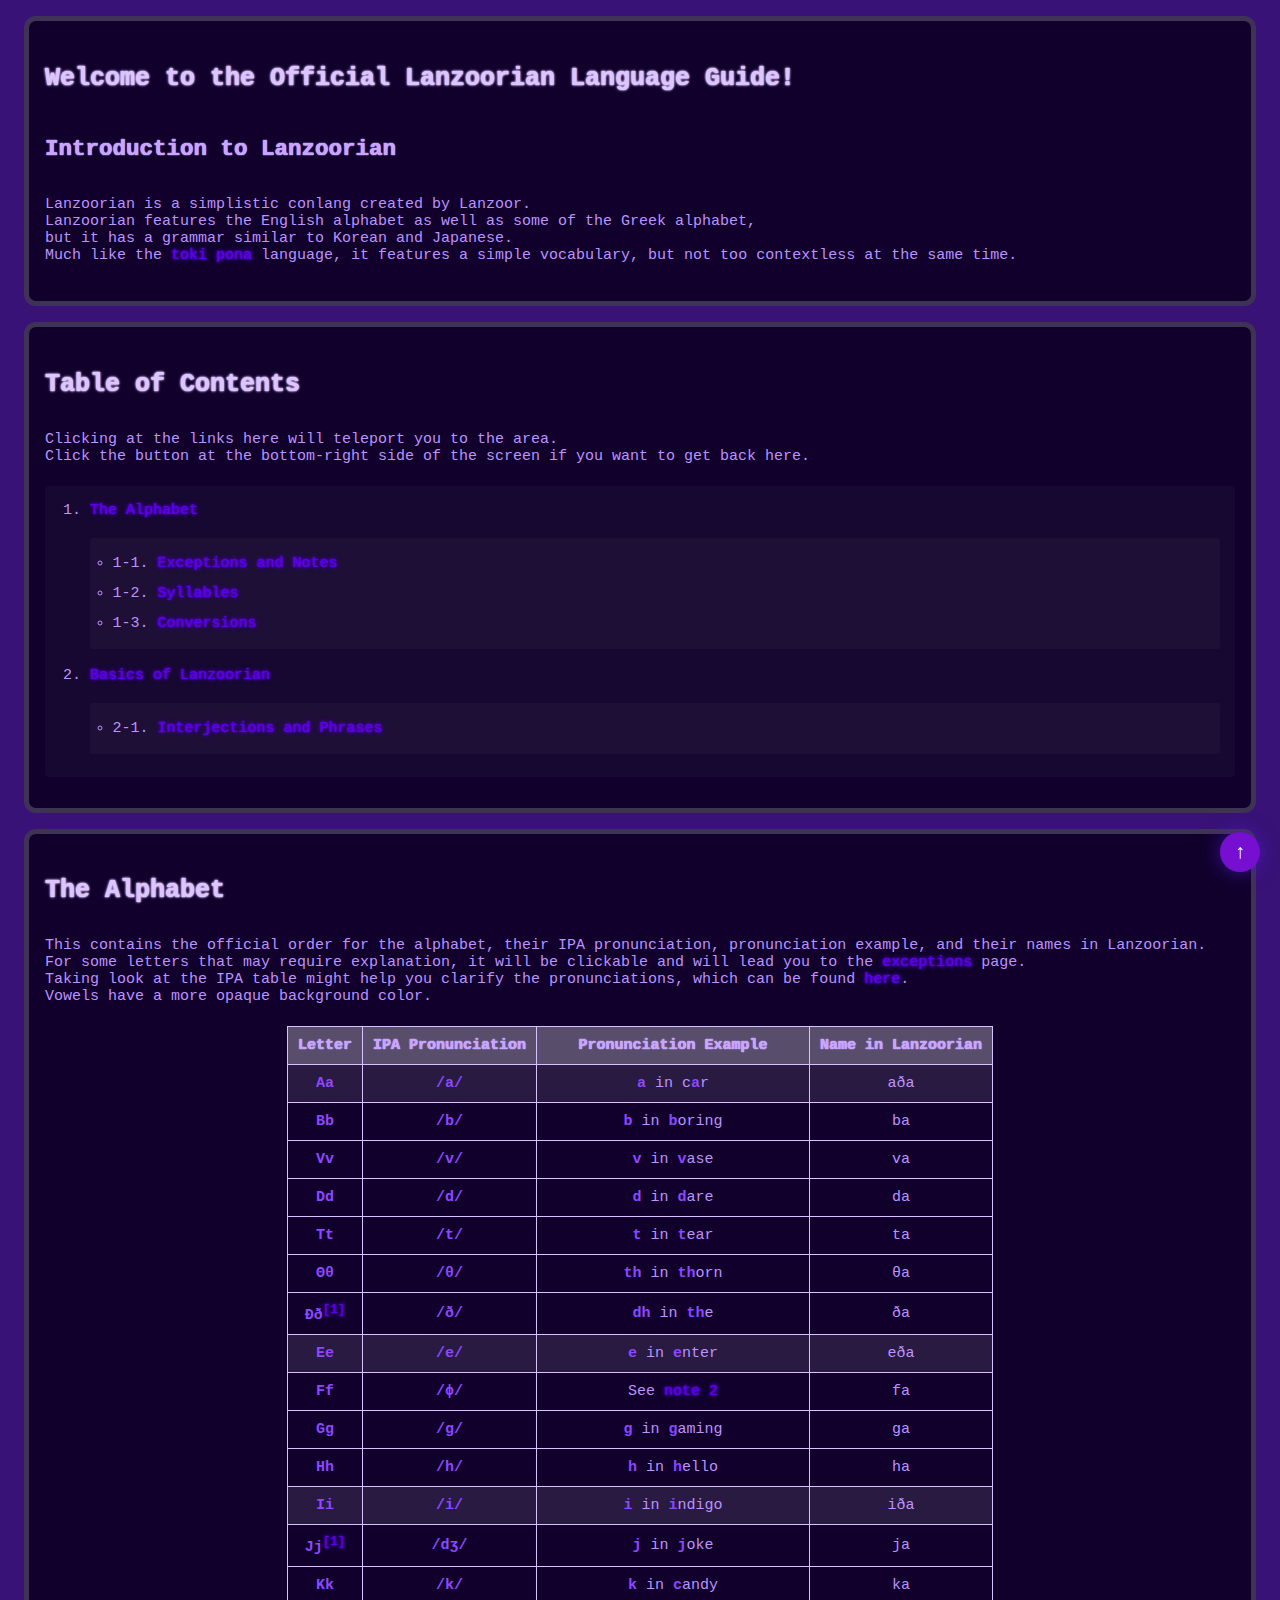
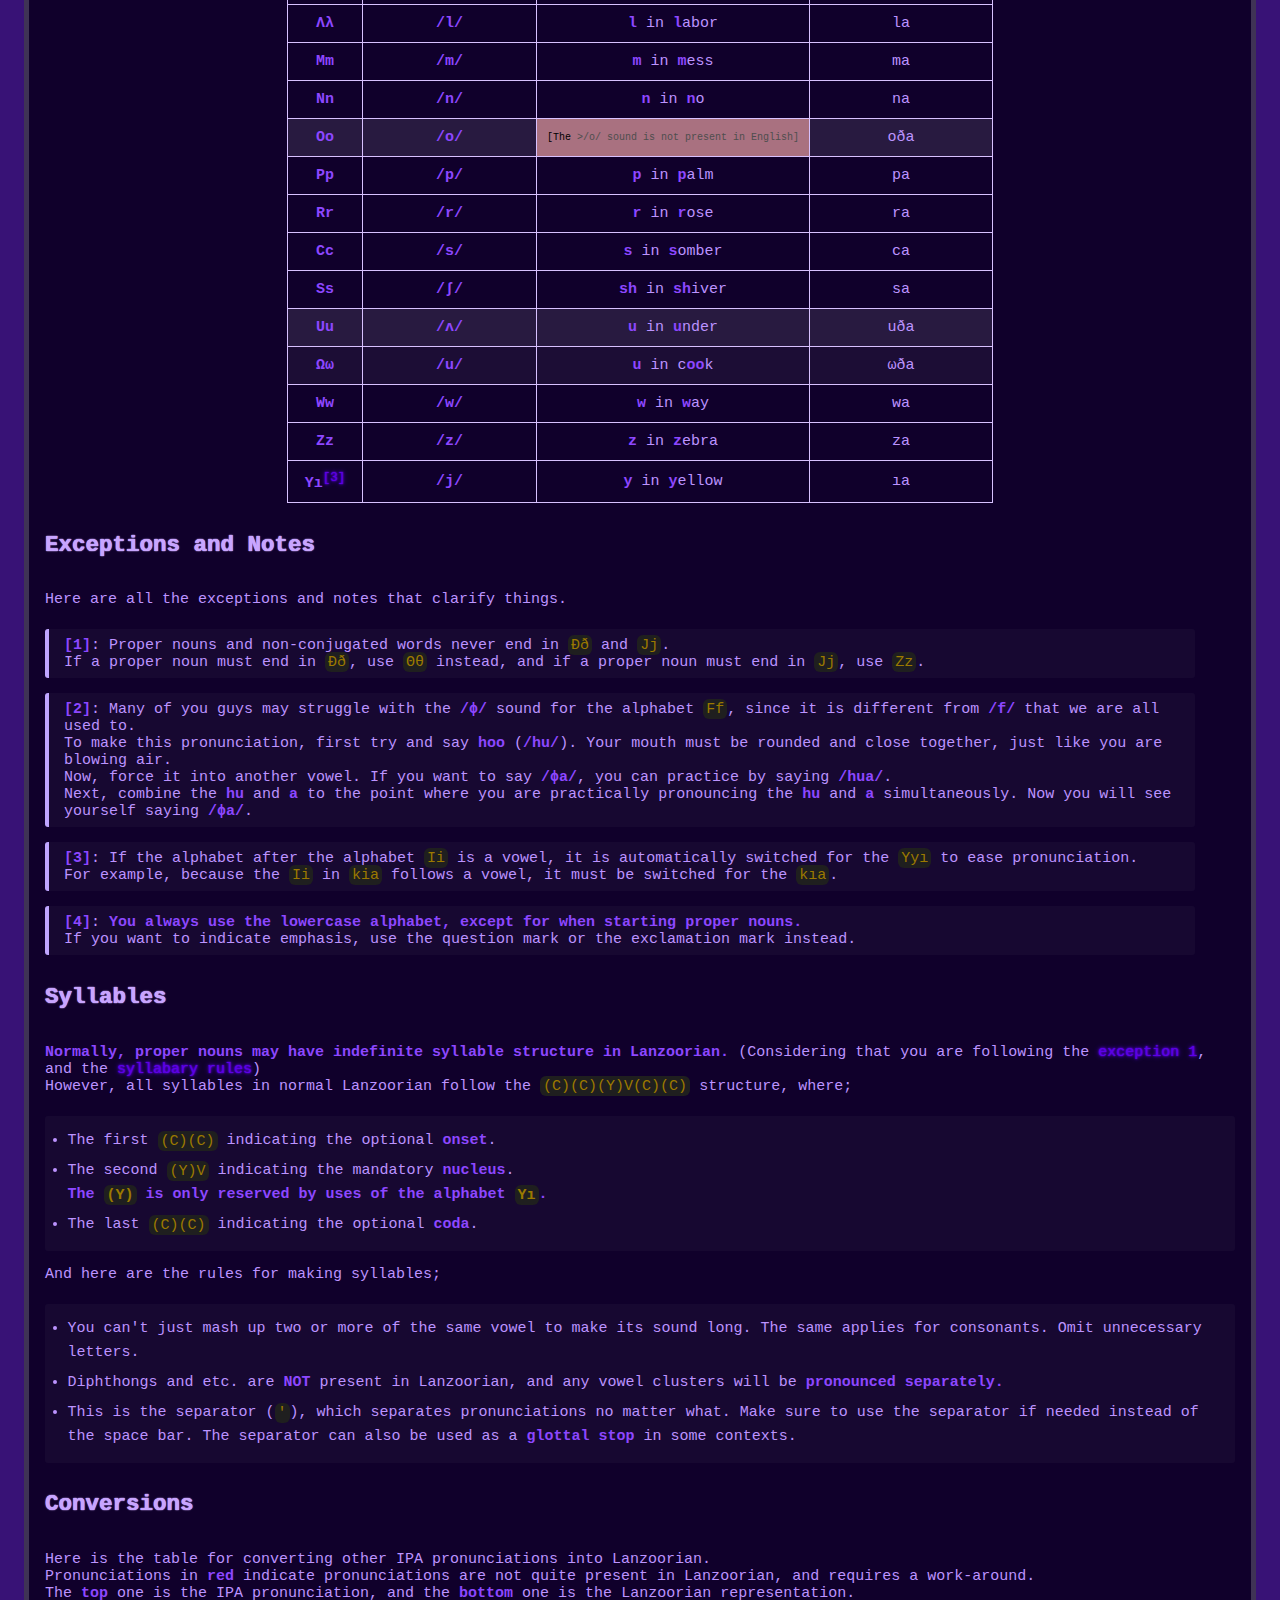
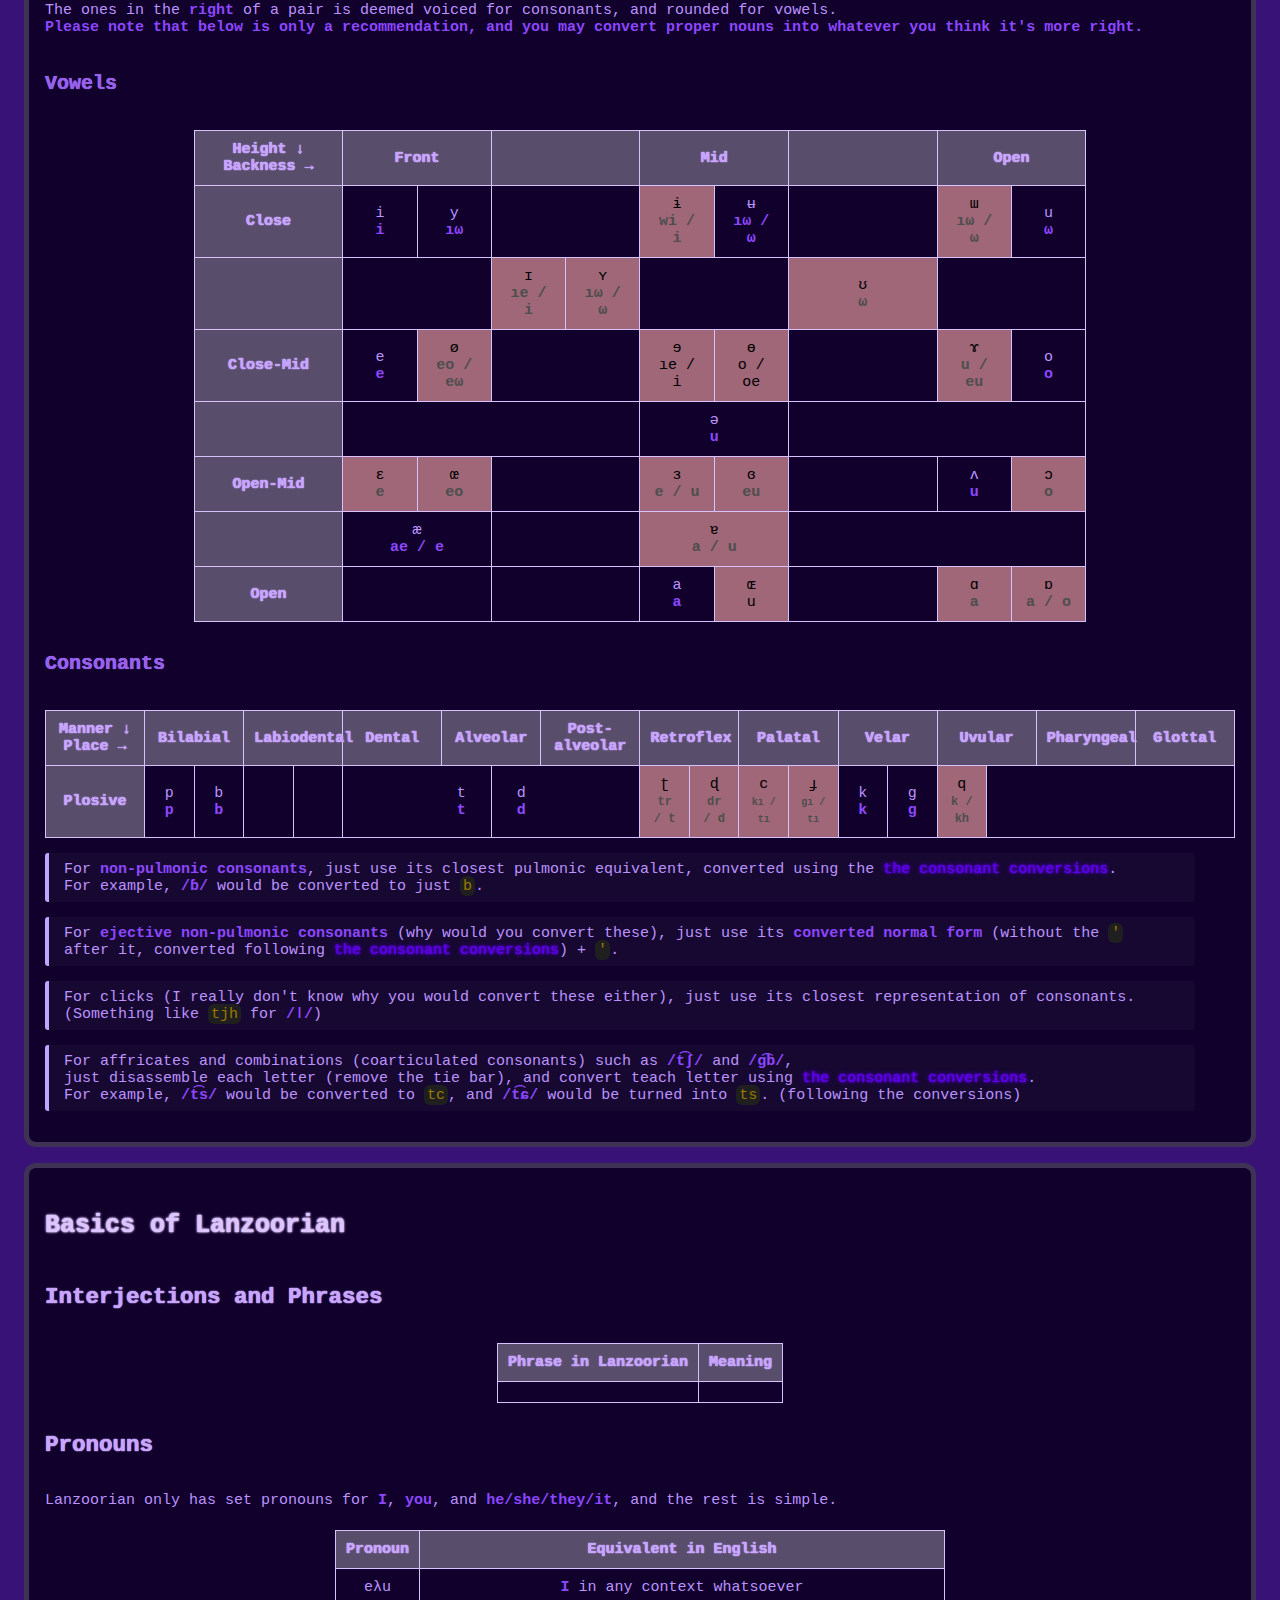
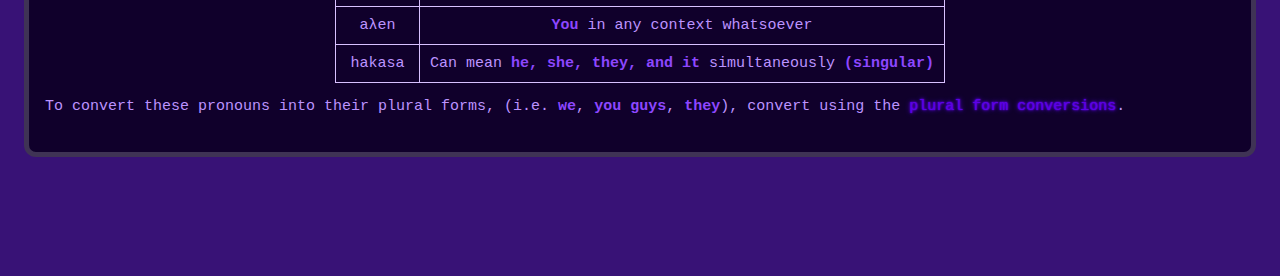
<file: main.html>
<!DOCTYPE html>
<html lang="en">
<head>
    <title>Lanzoorian</title>
    <link rel="stylesheet" href="styles.css">
</head>
<body>
    <div class="page">
    <h1>Welcome to the Official Lanzoorian Language Guide!</h1>
    <h2>Introduction to Lanzoorian</h2>

    <p>Lanzoorian is a simplistic conlang created by Lanzoor.
    <br>Lanzoorian features the English alphabet as well as some of the Greek alphabet,
    <br>but it has a grammar similar to Korean and Japanese.
    <br>Much like the <a href="https://en.wikipedia.org/wiki/Toki_Pona" target="_blank" rel="noopener noreferrer">toki pona</a> language, it features a simple vocabulary, but not too contextless at the same time.</p>
    </div>

    <div id="toc" class="page">
    <h1>Table of Contents</h1>
    <p>Clicking at the links here will teleport you to the area.
    <br>Click the button at the bottom-right side of the screen if you want to get back here.</p>

    <ol>
        <li>
            <a href="#alphabet">The Alphabet</a>
            <ul>
                <li>
                    1-1. <a href="#exceptions">Exceptions and Notes</a>
                </li>
                <li>
                    1-2. <a href="#syllables">Syllables</a>
                </li>
                <li>
                    1-3. <a href="#conversions">Conversions</a>
                </li>
            </ul>
        </li>
        <li>
            <a href="#basics">Basics of Lanzoorian</a>
            <ul>
                <li>
                    2-1. <a href="#interjections">Interjections and Phrases</a>
                </li>
            </ul>
        </li>
    </ol>
    </div>

    <div class="page">
    <h1 id="alphabet">The Alphabet</h1>
    
    <p>This contains the official order for the alphabet, their IPA pronunciation, pronunciation example, and their names in Lanzoorian.
    <br>For some letters that may require explanation, it will be clickable and will lead you to the <a href="#exceptions">exceptions</a> page.
    <br>Taking look at the IPA table might help you clarify the pronunciations, which can be found <a href="https://www.ipachart.com" target="_blank" rel="noopener noreferrer">here</a>.
    <br>Vowels have a more opaque background color.</p>
    
    <table>
        <thead>
            <tr>
                <th>Letter</th>
                <th>IPA Pronunciation</th>
                <th>Pronunciation Example</th>
                <th>Name in Lanzoorian</th>
            </tr>
        </thead>
        <tbody>
            <tr style="background-color: rgba(255, 255, 255, 0.1);">
                <td><b>Aa</b></td>
                <td><b>/a/</b></td>
                <td><b>a</b> in c<b>a</b>r</td>
                <td>aða</td>
            </tr>
            <tr>
                <td><b>Bb</b></td>
                <td><b>/b/</b></td>
                <td><b>b</b> in <b>b</b>oring</td>
                <td>ba</td>
            </tr>
            <tr>
                <td><b>Vv</b></td>
                <td><b>/v/</b></td>
                <td><b>v</b> in <b>v</b>ase</td>
                <td>va</td>
            </tr>
            <tr>
                <td><b>Dd</b></td>
                <td><b>/d/</b></td>
                <td><b>d</b> in <b>d</b>are</td>
                <td>da</td>
            </tr>
            <tr>
                <td><b>Tt</b></td>
                <td><b>/t/</b></td>
                <td><b>t</b> in <b>t</b>ear</td>
                <td>ta</td>
            </tr>
            <tr>
                <td><b>Θθ</b></td>
                <td><b>/θ/</b></td>
                <td><b>th</b> in <b>th</b>orn</td>
                <td>θa</td>
            </tr>
            <tr>
                <td><b>Ðð</b><sup><a href="#exceptions_note1">[1]</a></sup></td>
                <td><b>/ð/</b></td>
                <td><b>dh</b> in <b>th</b>e</td>
                <td>ða</td>
            </tr>
            <tr style="background-color: rgba(255, 255, 255, 0.1);">
                <td><b>Ee</b></td>
                <td><b>/e/</b></td>
                <td><b>e</b> in <b>e</b>nter</td>
                <td>eða</td>
            </tr>
            <tr>
                <td><b>Ff</b></td>
                <td><b>/ɸ/</b></td>
                <td>See <a href="#exceptions_note2">note 2</a></td>
                <td>fa</td>
            </tr>
            <tr>
                <td><b>Gg</b></td>
                <td><b>/g/</b></td>
                <td><b>g</b> in <b>g</b>aming</td>
                <td>ga</td>
            </tr>
            <tr>
                <td><b>Hh</b></td>
                <td><b>/h/</b></td>
                <td><b>h</b> in <b>h</b>ello</td>
                <td>ha</td>
            </tr>
            <tr style="background-color: rgba(255, 255, 255, 0.1);">
                <td><b>Ii</b></td>
                <td><b>/i/</b></td>
                <td><b>i</b> in <b>i</b>ndigo</td>
                <td>iða</td>
            </tr>
            <tr>
                <td><b>Jj</b><sup><a href="#exceptions_note1">[1]</a></sup></td>
                <td><b>/dʒ/</b></td>
                <td><b>j</b> in <b>j</b>oke</td>
                <td>ja</td>
            </tr>
            <tr>
                <td><b>Kk</b></td>
                <td><b>/k/</b></td>
                <td><b>k</b> in <b>c</b>andy</td>
                <td>ka</td>
            </tr>
            <tr>
                <td><b>Λλ</b></td>
                <td><b>/l/</b></td>
                <td><b>l</b> in <b>l</b>abor</td>
                <td>la</td>
            </tr>
            <tr>
                <td><b>Mm</b></td>
                <td><b>/m/</b></td>
                <td><b>m</b> in <b>m</b>ess</td>
                <td>ma</td>
            </tr>
            <tr>
                <td><b>Nn</b></td>
                <td><b>/n/</b></td>
                <td><b>n</b> in <b>n</b>o</td>
                <td>na</td>
            </tr>
            <tr style="background-color: rgba(255, 255, 255, 0.1);">
                <td><b>Oo</b></td>
                <td><b>/o/</b></td>
                <td id="inverted" style="font-size: 10px;">[The <i>>/o/ sound is not present in English]</td>
                <td>oða</td>
            </tr>
            <tr>
                <td><b>Pp</b></td>
                <td><b>/p/</b></td>
                <td><b>p</b> in <b>p</b>alm</td>
                <td>pa</td>
            </tr>
            <tr>
                <td><b>Rr</b></td>
                <td><b>/r/</b></td>
                <td><b>r</b> in <b>r</b>ose</td>
                <td>ra</td>
            </tr>
            <tr>
                <td><b>Cc</b></td>
                <td><b>/s/</b></td>
                <td><b>s</b> in <b>s</b>omber</td>
                <td>ca</td>
            </tr>
            <tr>
                <td><b>Ss</b></td>
                <td><b>/ʃ/</b></td>
                <td><b>sh</b> in <b>sh</b>iver</td>
                <td>sa</td>
            </tr>
            <tr style="background-color: rgba(255, 255, 255, 0.1);">
                <td><b>Uu</b></td>
                <td><b>/ʌ/</b></td>
                <td><b>u</b> in <b>u</b>nder</td>
                <td>uða</td>
            </tr>
            <tr style="background-color: rgba(255, 255, 255, 0.05);">
                <td><b>Ωω</b></td>
                <td><b>/u/</b></td>
                <td><b>u</b> in c<b>oo</b>k</td>
                <td>ωða</td>
            </tr>
            <tr>
                <td><b>Ww</b></td>
                <td><b>/w/</b></td>
                <td><b>w</b> in <b>w</b>ay</td>
                <td>wa</td>
            </tr>
            <tr>
                <td><b>Zz</b></td>
                <td><b>/z/</b></td>
                <td><b>z</b> in <b>z</b>ebra</td>
                <td>za</td>
            </tr>
            <tr>
                <td><b>Yı</b><sup><a href="#exceptions_note3">[3]</a></sup></td>
                <td><b>/j/</b></td>
                <td><b>y</b> in <b>y</b>ellow</td>
                <td>ıa</td>
            </tr>
        </tbody>
    </table>

    <h2 id="exceptions">Exceptions and Notes</h2>

    <p>Here are all the exceptions and notes that clarify things.</p>

    <blockquote id="exceptions_note1">
        <b>[1]</b>: Proper nouns and non-conjugated words never end in <code>Ðð</code> and <code>Jj</code>. 
        <br> If a proper noun must end in <code>Ðð</code>, use <code>Θθ</code> instead, and if a proper noun must end in <code>Jj</code>, use <code>Zz</code>.
    </blockquote>
    <blockquote id="exceptions_note2">
        <b>[2]</b>: Many of you guys may struggle with the <b>/ɸ/</b> sound for the alphabet <code>Ff</code>, since it is different from <b>/f/</b> that we are all used to.
        <br>To make this pronunciation, first try and say <b>hoo</b> (<b>/hu/</b>). Your mouth must be rounded and close together, just like you are blowing air. 
        <br>Now, force it into another vowel. If you want to say <b>/ɸa/</b>, you can practice by saying <b>/hua/</b>. 
        <br>Next, combine the <b>hu</b> and <b>a</b> to the point where you are practically pronouncing the <b>hu</b> and <b>a</b> simultaneously. Now you will see yourself saying <b>/ɸa/</b>.
    </blockquote>
    <blockquote id="exceptions_note3">
        <b>[3]</b>: If the alphabet after the alphabet <code>Ii</code> is a vowel, it is automatically switched for the <code>Yyı</code> to ease pronunciation.
        <br>For example, because the <code>Ii</code> in <code>kia</code> follows a vowel, it must be switched for the <code>kıa</code>.
    </blockquote>
    <blockquote id="exceptions_note4">
        <b>[4]</b>: <b>You always use the lowercase alphabet, except for when starting proper nouns.</b> 
        <br>If you want to indicate emphasis, use the question mark or the exclamation mark instead.
    </blockquote>

    <h2 id="syllables">Syllables</h2>

    <p><b>Normally, proper nouns may have indefinite syllable structure in Lanzoorian.</b> (Considering that you are following the <a href="#exceptions_note1">exception 1</a>, and the <a href="#syllabary_rules">syllabary rules</a>)
    <br>However, all syllables in normal Lanzoorian follow the <code>(C)(C)(Y)V(C)(C)</code> structure, where;</p>

    <ul>
        <li>
            The first <code>(C)(C)</code> indicating the optional <b>onset</b>.
        </li>
        <li>
            The second <code>(Y)V</code> indicating the mandatory <b>nucleus</b>. 
            <br><b>The <code>(Y)</code> is only reserved by uses of the alphabet <code>Yı</code>.</b>
        </li>
        <li>
            The last <code>(C)(C)</code> indicating the optional <b>coda</b>.
        </li>
    </ul>

    <p>And here are the rules for making syllables;</p>

    <ul id="syllabary_rules">
        <li>
            You can't just mash up two or more of the same vowel to make its sound long.
            The same applies for consonants. Omit unnecessary letters.
        </li>
        <li>
            Diphthongs and etc. are <b>NOT</b> present in Lanzoorian, and any vowel clusters will be <b>pronounced separately.</b>
        </li>
        <li>
            This is the separator (<code>'</code>), which separates pronunciations no matter what.
            Make sure to use the separator if needed instead of the space bar.
            The separator can also be used as a <b>glottal stop</b> in some contexts.
        </li>
    </ul>
    </table>

    <h2 id="conversions">Conversions</h2>

    <p>Here is the table for converting other IPA pronunciations into Lanzoorian.
    <br>Pronunciations in <b>red</b> indicate pronunciations are not quite present in Lanzoorian, and requires a work-around.
    <br>The <b>top</b> one is the IPA pronunciation, and the <b>bottom</b> one is the Lanzoorian representation.
    <br>The ones in the <b>right</b> of a pair is deemed voiced for consonants, and rounded for vowels.
    <br><b>Please note that below is only a recommendation, and you may convert proper nouns into whatever you think it's more right.</b></p>

    <h3>Vowels</h3>

    <table id="vowel-conversions" style="width: 75%; table-layout: fixed;">
        <thead>
            <tr>
                <th rowspan="2" colspan="2">Height ↓<br>Backness →</th>
                <th rowspan="2" colspan="2">Front</th>
                <th rowspan="2" colspan="2"></th>
                <th rowspan="2" colspan="2">Mid</th>
                <th rowspan="2" colspan="2"></th>
                <th rowspan="2" colspan="2">Open</th>
            </tr>
        </thead>
        <tbody>
            <tr>
                <th colspan="2">Close</th>
                <td>i<br><b>i</b></td>
                <td>y<br><b>ıω</b></td>
                <td colspan="2"></td>
                <td id="inverted">ɨ<br><b>wi / i</b></td>
                <td>ʉ<br><b>ıω / ω</b></td>
                <td colspan="2"></td>
                <td id="inverted">ɯ<br><b>ıω / ω</b></td>
                <td>u<br><b>ω</b></td>
            </tr>
            <tr>
                <th colspan="2"></th>
                <td colspan="2"></td>
                <td id="inverted">ɪ<br><b>ıe / i</b></td>
                <td id="inverted">ʏ<br><b>ıω / ω</b></td>
                <td colspan="2"></td>
                <td id="inverted" colspan="2">ʊ<br><b>ω</b></td>
                <td colspan="2"></td>
            </tr>
            <tr>
                <th colspan="2">Close-Mid</th>
                <td>e<br><b>e</b></td>
                <td id="inverted">ø<br><b>eo / eω</b></td>
                <td colspan="2"></td>
                <td id="inverted">ɘ<br>ıe / i</td>
                <td id="inverted">ɵ<br>o / oe</td>
                <td colspan="2"></td>
                <td id="inverted">ɤ<br><b>u / eu</b></td>
                <td>o<br><b>o</b></td>
            </tr>
            <tr>
                <th colspan="2"></th>
                <td colspan="4"></td>
                <td colspan="2">ə<br><b>u</b></td>
                <td colspan="4"></td>
            </tr>
            <tr>
                <th colspan="2">Open-Mid</th>
                <td id="inverted">ɛ<br><b>e</b></td>
                <td id="inverted">œ<br><b>eo</b></td>
                <td colspan="2"></td>
                <td id="inverted">ɜ<br><b>e / u</b></td>
                <td id="inverted">ɞ<br><b>eu</b></td>
                <td colspan="2"></td>
                <td>ʌ<br><b>u</b></td>
                <td id="inverted">ɔ<br><b>o</b></td>
            </tr>
            <tr>
                <th colspan="2"></th>
                <td colspan="2">æ<br><b>ae / e</b></td>
                <td colspan="2"></td>
                <td id="inverted" colspan="2">ɐ<br><b>a / u</b></td>
                <td colspan="4"></td>
            </tr>
            <tr>
                <th colspan="2">Open</th>
                <td colspan="2"></td>
                <td colspan="2"></td>
                <td>a<br><b>a</b></td>
                <td id="inverted">ɶ<br>u</td>
                <td colspan="2"></td>
                <td id="inverted">ɑ<br><b>a</b></td>
                <td id="inverted">ɒ<br><b>a / o</b></td>
            </tr>
        </tbody>
    </table>

    <h3>Consonants</h3>

    <table id="consonant-conversions" style="width: 100%; table-layout: fixed;">
        <thead>
            <tr>
                <th rowspan="2" colspan="2">Manner ↓<br>Place →</th>
                <th rowspan="2" colspan="2">Bilabial</th>
                <th rowspan="2" colspan="2">Labiodental</th>
                <th rowspan="2" colspan="2">Dental</th>
                <th rowspan="2" colspan="2">Alveolar</th>
                <th rowspan="2" colspan="2">Post-<br>alveolar</th>
                <th rowspan="2" colspan="2">Retroflex</th>
                <th rowspan="2" colspan="2">Palatal</th>
                <th rowspan="2" colspan="2">Velar</th>
                <th rowspan="2" colspan="2">Uvular</th>
                <th rowspan="2" colspan="2">Pharyngeal</th>
                <th rowspan="2" colspan="2">Glottal</th>
            </tr>
        </thead>
        <tbody>
            <tr>
                <th colspan="2">Plosive</th>
                <td>p<br><b>p</b></td>
                <td>b<br><b>b</b></td>
                <td></td>
                <td></td>
                <td colspan="3" style="text-align: right; padding-right: 25px">t<br><b>t</b></td>
                <td colspan="3" style="text-align: left; padding-left: 25px">d<br><b>d</b></td>
                <td id="inverted">ʈ<br><b style="font-size: 12px">tr / t</b></td>
                <td id="inverted">ɖ<br><b style="font-size: 12px">dr / d</b></td>
                <td id="inverted">c<br><b style="font-size: 10px">kı / tı</b></td>
                <td id="inverted">ɟ<br><b style="font-size: 10px">gı / tı</b></td>
                <td>k<br><b>k</b></td>
                <td>g<br><b>g</b></td>
                <td id="inverted">q<br><b style="font-size: 12px">k / kh</b></td>
            </tr>
        </tbody>
    </table>

    <blockquote>
        For <b>non-pulmonic consonants</b>, just use its closest pulmonic equivalent, converted using the <a href="#consonant-conversions">the consonant conversions</a>.
        <br>For example, <b>/ɓ/</b> would be converted to just <code>b</code>.
    </blockquote>
    <blockquote>
        For <b>ejective non-pulmonic consonants</b> (why would you convert these), just use its <b>converted normal form</b> (without the <code>'</code>
        <br>after it, converted following <a href="#consonant-conversions">the consonant conversions</a>) + <code>'</code>.
    </blockquote>
    <blockquote>
        For clicks (I really don't know why you would convert these either), just use its closest representation of consonants.
        <br>(Something like <code>tjh</code> for <b>/ǀ/</b>)
    </blockquote>
    <blockquote>
        For affricates and combinations (coarticulated consonants) such as <b>/t͡ʃ/</b> and <b>/g͡b/</b>, 
        <br>just disassemble each letter (remove the tie bar), and convert teach letter using <a href="#consonant-conversions">the consonant conversions</a>.
        <br>For example, <b>/t͡s/</b> would be converted to <code>tc</code>, and <b>/t͡ɕ/</b> would be turned into <code>ts</code>. (following the conversions)
    </blockquote>

    </body>
    
    </html>
    </div>

    <div class="page">
    <h1 id="basics">Basics of Lanzoorian</h1>
    <h2 id="interjections">Interjections and Phrases</h2>

    <table>
        <thead>
            <tr>
                <th>Phrase in Lanzoorian</th>
                <th>Meaning</th>
            </tr>
        </thead>
        <tbody>
            <tr>
                <td></td>
            </tr>
        </tbody>
    </table>

    <h2 id="pronouns">Pronouns</h2>
    <p>Lanzoorian only has set pronouns for <b>I</b>, <b>you</b>, and <b>he/she/they/it</b>, and the rest is simple.</p>

    <table>
        <thead>
            <tr>
                <th>Pronoun</th>
                <th>Equivalent in English</th>
            </tr>
        </thead>
        <tbody>
            <tr>
                <td>eλu</td>
                <td><b>I</b> in any context whatsoever</td>
            </tr>
            <tr>
                <td>aλen</td>
                <td><b>You</b> in any context whatsoever</td>
            </tr>
            <tr>
                <td>hakasa</td>
                <td>Can mean <b>he, she, they, and it</b> simultaneously <b>(singular)</b></td>
            </tr>
        </tbody>
    </table>

    <p>To convert these pronouns into their plural forms, (i.e. <b>we</b>, <b>you guys</b>, <b>they</b>), convert using the <a>plural form conversions</a>.</p>
    </div>

    <button id="back-to-top" title="Go to top">↑</button>
    <script src="index.js"></script>
</body>
</html>
</file>
<file: styles.css>
.glow {
    animation: glow-highlight 4s ease-out;
}

@keyframes glow-highlight {
    0% {
        box-shadow: 0 0 20px 10px rgba(255, 255, 100, 0.7);
        background-color: rgba(255, 255, 100, 0.25);
    }

    100% {
        box-shadow: none;
        background-color: transparent;
    }
}

.page {
    margin: 1rem;
    border-radius: 12px;
    border: 5px solid rgba(255, 255, 255, 0.2);
    overflow: hidden;
    background-color: rgb(16, 0, 43);
    padding: 1rem;
}

body {
    background-color: rgb(56, 18, 118);
    font-family: Consolas, monospace;
    font-size: 15px;
}

* {
    user-select: none;
}

p,
sub,
sup,
td,
ul,
ol,
blockquote,
ul ul,
ol ol {
    color: rgb(188, 147, 255)
}

p {
    padding-bottom: 6px;
}

i,
b {
    color: rgb(141, 71, 255);
}

b:hover {
    color: rgb(215, 189, 255);
    text-shadow: 0 0 1.25px #fff, 0 0 2.5px #fff, 0 0 5px #fff;
    transition: all 0.2s;
}

table,
th,
td {
    margin-left: auto;
    margin-right: auto;
    text-align: center;
    border: 1px solid rgb(216, 193, 255);
    border-collapse: collapse;
    padding: 10px;
    transition: all 0.2s;
}

table {
    margin-top: 1em;
    margin-bottom: 1em;
}

td:hover {
    background-color: rgba(255, 255, 255, 0.1);
    box-shadow: 0 0 4px 2px rgba(189, 189, 189, 0.7);
}

th {
    background-color: rgba(255, 255, 255, 0.3);
}

th:hover {
    background-color: rgba(255, 255, 255, 0.4);
    box-shadow: 0 0 6px 4px rgba(189, 189, 189, 0.8);
}

#inverted {
    background-color: rgba(255, 172, 172, 0.601);
    color: rgb(0, 0, 0);
}

#inverted:hover {
    background-color: rgba(255, 26, 26, 0.601);
    box-shadow: 0 0 8px 8px rgba(139, 0, 0, 0.7);
    color: rgb(255, 255, 255);
    transition: all 0.2s;
}

#inverted i,
#inverted b {
    color: rgb(78, 78, 78);
    font-style: normal;
}


#inverted:hover i,
#inverted:hover b {
    color: rgb(190, 190, 190);
    font-style: normal;
    transition: all 0.2s;
}

h1 {
    color: rgb(221, 197, 255);
    text-shadow: 0 0 1px rgb(221, 197, 255), 0 0 2px rgb(221, 197, 255), 0 0 3px rgb(221, 197, 255);
    font-size: 25px;
}

h2,
th {
    color: rgb(200, 165, 255);
    text-shadow: 0 0 0.5px rgb(200, 165, 255), 0 0 1px rgb(200, 165, 255), 0 0 1.5px rgb(200, 165, 255);
}

h3 {
    color: rgb(150, 98, 235);
    text-shadow: 0 0 0.5px rgb(150, 98, 235), 0 0 0.5px rgb(150, 98, 235), 0 0 1px rgb(150, 98, 235);
    font-size: 20px;
}

h4 {
    color: rgb(124, 67, 215);
    text-shadow: 0 0 0.5px rgb(124, 67, 215), 0 0 0.5px rgb(124, 67, 215), 0 0 1px rgb(124, 67, 215);
    font-size: 17.5px;
}

h1, h2, h3 {
    padding-top: 10px;
    padding-bottom: 15px;
}

a {
    text-decoration: none;
    text-shadow: 0 0 1.25px rgb(92, 0, 230), 0 0 2.5px rgb(92, 0, 230), 0 0 5px rgb(92, 0, 230);
    color: rgb(92, 0, 230);
}

a:hover {
    text-decoration: underline;
    color: rgb(0, 174, 187);
    text-shadow: 0 0 1.25px rgb(0, 174, 187), 0 0 2.5px rgb(0, 174, 187), 0 0 5px rgb(0, 174, 187);
    transition: all 0.2s;
}

code,
code i {
    background-color: rgb(31, 31, 31);
    color: rgb(155, 121, 0);
    padding: 0.1em 0.2em;
    border-radius: 6px;
    font-family: Consolas, monospace;
}

code:hover {
    padding: 0.2em 0.4em;
    cursor: pointer;
    box-shadow: 0 0 4px 2px rgba(255, 255, 100, 0.7);
    user-select: text;
    transition: all 0.2s;
}

code b {
    color: rgb(188, 151, 19);
}

code b:hover {
    color: rgb(234, 223, 102);
}

pre {
    background-color: rgb(56, 53, 44);
    padding: 0.75em 0.35em;
    margin: 1rem 1rem;
    border-radius: 6px;
    overflow-x: auto;
    box-shadow: 0 0 10px 5px rgba(255, 255, 100, 0.5);
    font-family: Consolas, monospace;
    user-select: text;
}

pre code {
    color: rgb(211, 169, 18);
}

pre:hover {
    padding: 0.8em 0.7em;
    cursor: pointer;
    box-shadow: 0 0 15px 10px rgba(255, 255, 100, 0.7);
    transition: all 0.2s;
}

blockquote {
    border-left: 4px solid rgb(191, 165, 255);
    padding-left: 1em;
    margin-left: 0;
    background-color: rgba(255, 255, 255, 0.03);
    border-radius: 0.2em;
    padding-top: 0.5em;
    padding-bottom: 0.5em;
    font-family: Consolas, monospace;
}

blockquote:hover,
ul:hover,
ol:hover,
ul ul:hover,
ol ol:hover {
    background-color: rgba(255, 255, 255, 0.06);
    transition: all 0.2s;
}

button {
    background-color: rgb(107, 33, 168);
    color: white;
    padding: 12px 24px;
    border: none;
    border-radius: 12px;
    font-size: 16px;
    font-family: Consolas, monospace;
    cursor: pointer;
    box-shadow: 0 0 8px rgb(192, 132, 252), 0 0 16px rgb(192, 132, 252);
    transition: all 0.2s ease-in-out;
    margin-top: 0.4em;
    margin-bottom: 0.4em;
}

#small-button {
    background-color: rgb(85, 25, 135);
    color: white;
    padding: 6px 12px;
    border: none;
    border-radius: 7px;
    font-size: 10px;
    font-family: Consolas, monospace;
    cursor: pointer;
    box-shadow: 0 0 5px rgb(192, 132, 252), 0 0 10px rgb(192, 132, 252);
    transition: all 0.3s ease;
}

button:hover {
    box-shadow: 0 0 12px rgb(233, 213, 255), 0 0 24px rgb(233, 213, 255);
    background-color: rgb(126, 34, 206);
    transform: scale(1.05);
}

#back-to-top {
    position: fixed;
    bottom: 20px;
    right: 20px;
    z-index: 1000;
    background-color: rgb(118, 15, 208);
    color: white;
    border: none;
    border-radius: 50%;
    width: 40px;
    height: 40px;
    font-size: 20px;
    cursor: pointer;
    box-shadow: 0 0 20px rgba(88, 28, 227, 0.6);
    transition: background-color 0.3s ease, box-shadow 0.3s ease;
    align-items: center;
    justify-content: center;
    padding: 0;
}

#back-to-top:hover {
    background-color: #5522ff;
    box-shadow: 0 0 15px rgba(99, 52, 216, 0.9);
    transition: all 0.2s;
}

ul {
    padding-left: 1.5em;
    margin: 1em 0;
    font-family: Consolas, monospace;
    background-color: rgba(255, 255, 255, 0.03);
    border-radius: 0.2em;
    padding-top: 0.5em;
    padding-bottom: 0.5em;
}

ol {
    padding-left: 3em;
    margin: 1em 0;
    font-family: Consolas, monospace;
    background-color: rgba(255, 255, 255, 0.03);
    border-radius: 0.2em;
    padding-top: 0.5em;
    padding-bottom: 0.5em;
}

li {
    margin-right: 1em;
    margin-top: 0.4em;
    margin-bottom: 0.4em;
    line-height: 1.6;
}

ul ul,
ol ol {
    list-style-type: circle;
    margin-top: 0.3em;
    margin-left: 1em;
}

input[type="checkbox"],
#checkbox_wrapper {
    margin: 0;
    padding: 0;
    vertical-align: middle;
}

input[type="checkbox"] {
    width: 20px;
    height: 20px;
    border: 2px solid #28005c;
    background-color: rgba(255, 255, 255, 0.5);
    cursor: pointer;
    position: relative;
    appearance: none;
    outline: none;
    border-radius: 4px;
    transition: all 0.2s;
}

input[type="checkbox"]:checked {
    background-color: rgb(61, 0, 182);
}

input[type="checkbox"]:checked::after {
    content: '✔';
    position: absolute;
    left: 4px;
    top: -1px;
    color: white;
    font-size: 14px;
}

input[type="checkbox"]:hover {
    background-color: #4800ff;
}

.modal {
    position: fixed;
    top: 0;
    left: 0;
    width: 100%;
    height: 100%;
    background-color: rgba(0, 0, 0, 0.7);
    display: flex;
    flex-direction: column;
    align-items: center;
    justify-content: center;
    z-index: 9999;
    cursor: pointer;
}

.modal-content {
    background: rgba(68, 0, 128, 0.8);
    box-shadow: 0 0 15px 10px rgba(68, 0, 128, 0.8);
    padding: 20px;
    border-radius: 12px;
    text-align: center; 
    z-index: 10001;
}

.modal-text {
    position: absolute;
    bottom: 20px;
    width: 100%;
    text-align: center;
    color: rgb(204, 204, 204);
    font-size: 1em;
    z-index: 10000;
    margin-bottom: 1.5em;
}

.modal-text i,
.modal-text b {
    color: #888;
}

.modal-text i:hover,
.modal-text b:hover {
    color: #ddd;
    transition: all 0.2s;
}

.hidden {
    display: none;
    transform: all 0.5s;
}

#let3 {
    font-size: 10px;
}

#let4 {
    font-size: 9px;
}

#let5 {
    font-size: 8.5px;
}

hr {
    border: none;
    height: 5px;
    background-color: rgba(255, 255, 255, 0.5);
    border-radius: 2px;
    margin: 2em 0;
}

#glossary {
    background-color: rgba(255, 255, 255, 0.1);
    padding: 0.5em 0.7em;
}

#glossary:hover {
    background-color: rgba(255, 255, 255, 0.15);
    transition: all 0.2s;
}
</file>
